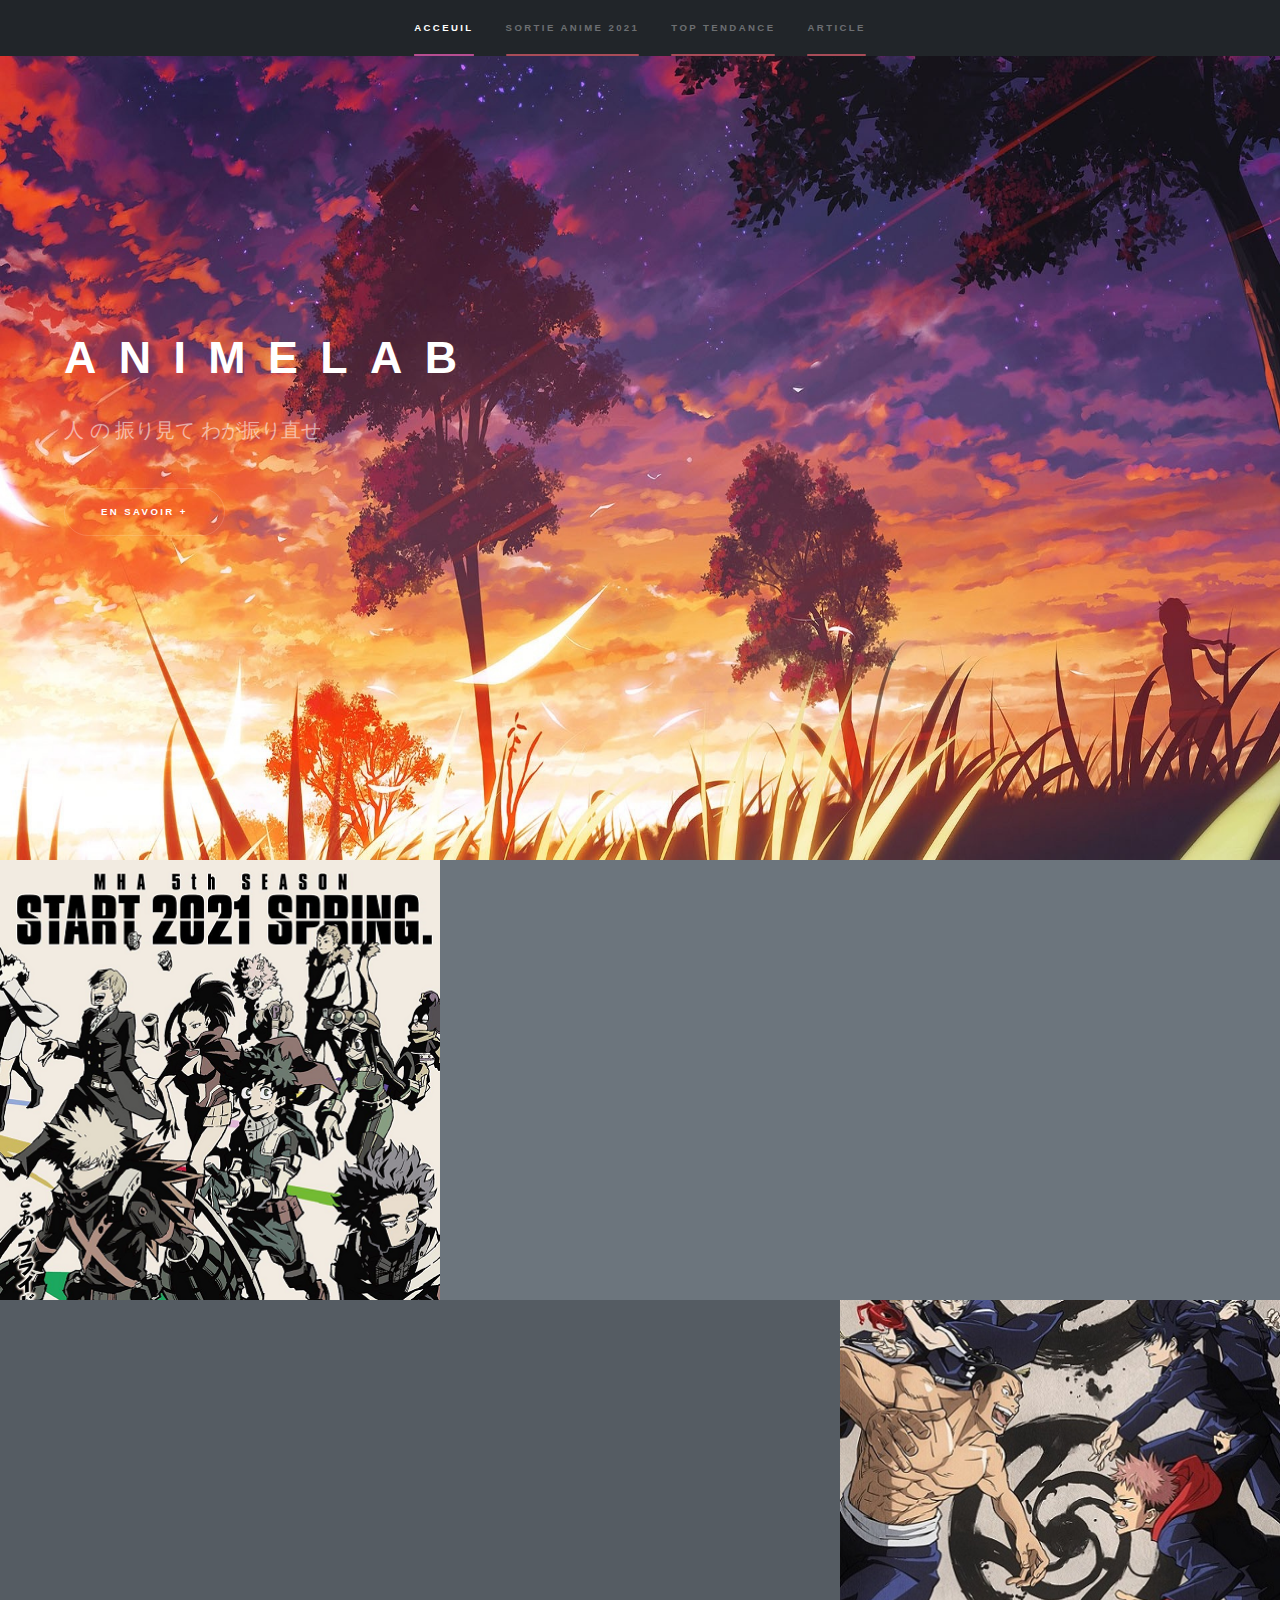
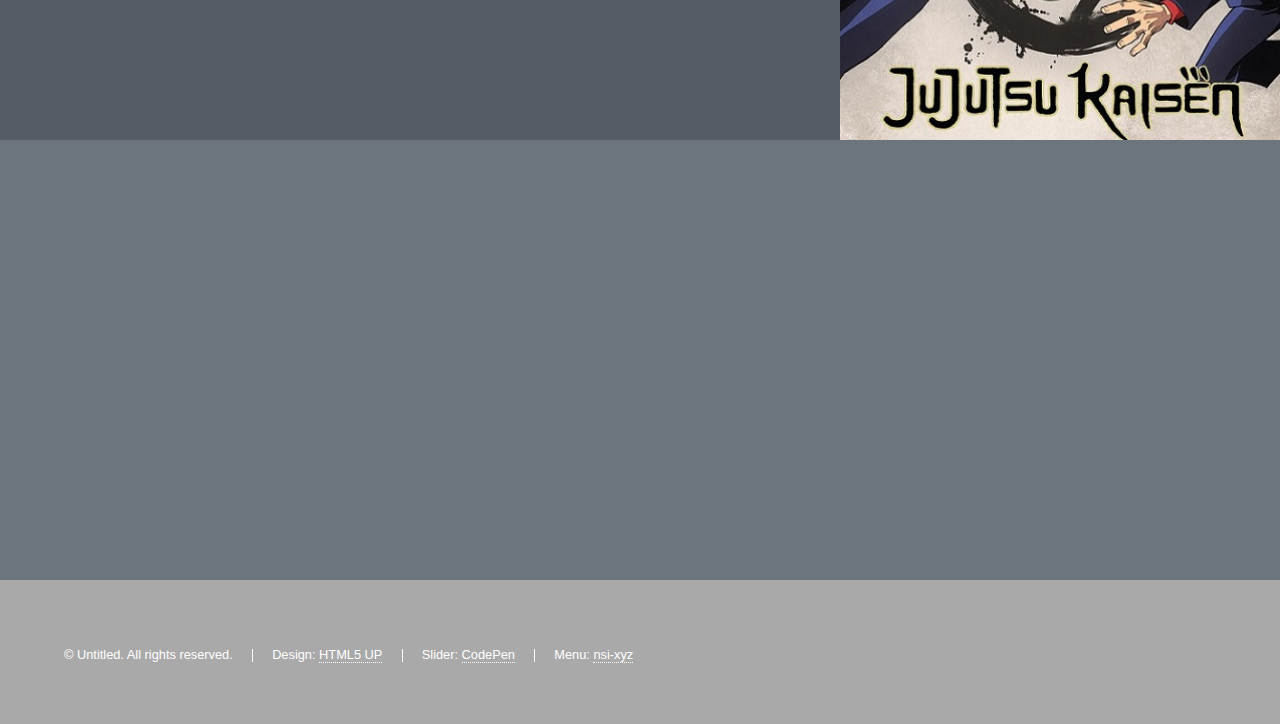
<file: index.html>
<!DOCTYPE HTML>
<!--
	Hyperspace by HTML5 UP
	html5up.net | @ajlkn
	Free for personal and commercial use under the CCA 3.0 license (html5up.net/license)
-->
<html>
	<head>
		<title>AnimeLab - Acceuil</title>
		<meta charset="utf-8" />
		<meta name="viewport" content="width=device-width, initial-scale=1, user-scalable=no" />
		<link rel="stylesheet" href="assets/css/main.css" />
		<noscript><link rel="stylesheet" href="assets/css/noscript.css" /></noscript>
	</head>
	<body class="is-preload">

		<!-- Sidebar -->
			<section id="sidebar">
				<div class="inner">
					<nav>
						<ul>
							<li><a href="#intro">Acceuil</a></li>
							<li><a href="#one">Sortie Anime 2021</a></li>
							<li><a href="#two">Top Tendance</a></li>
							<li><a href="#three">Article</a></li>
						</ul>
					</nav>
				</div>
			</section>


				<!-- Intro -->
        
					<section id="intro" class="wrapper style1 fullscreen fade-up">
						<div class="inner">
							<h1>AnimeLab</h1>
							<p>人 の 振り見て わが振り直せ</p>
							<ul class="actions">
								<li><a href="#one" class="button scrolly">En savoir +</a></li>
							</ul>
						</div>
					</section>

				<!-- One -->

					<section id="one" class="wrapper style2 spotlights">
						<section class="largeur">
              <div class="slider" id="main-slider">
                <div class="slider-wrapper">   
                  <img class="slide" src="images/mha.png" alt="1" data-position="center center" />
                  <img class="slide" src="images/drstone.png" alt="2" data-position="center center"/>
                  <img class="slide" src="images/tpn.png" alt="3" data-position="center center" />
                  <img class="slide" src="images/sds.jpg" alt="4" data-position="center center" />
                </div>
              </div>
							<div class="content left" >
								<div class="inner">
									<h2>Sortie Anime 2021</h2>
									<p>De nouveaux animes commencent à être dévoilés pour 2021. Si toutes les annonces n’ont pas encore été faites, toutes celles qui l’ont été suscitent de l’enthousiasme pour la nouvelle année. Vous trouverez ci-dessous la liste des nouveautés et des animes à venir en 2021 !</p>
									<ul class="actions">
										<li><a href="generic.html" class="button">En savoir +</a></li>
									</ul>
								</div>
							</div>
						</section>
					</section>

          <section id="two" class="wrapper style2 spotlights">
						<section class="largeur">
							<div class="content">
								<div class="inner">
									<h2>Top Tendence 2020</h2>
									<p>Découvrez animés les plus vu et recomandé de l'année 2020 !</p>
									<ul class="actions">
										<li><a href="elements.html" class="button">En savoir +</a></li>
									</ul>
								</div>
							</div>
              <div class="slider" id="main-slider2">
                <div class="slider-wrapper">   
                  <img class="slide" src="images/jujutsukaisen.jpg" alt="1" data-position="center center" />
                  <img class="slide" src="images/demonslayer.jpg" alt="2" data-position="center center"/>
                  <img class="slide" src="images/snk.jpg" alt="3" data-position="center center" />
                  <img class="slide" src="images/thegod.jpg" alt="4" data-position="center center" />
                </div>
              </div>
						</section>
					</section>

          <section id="three" class="wrapper style2 spotlights">
					  <section class="largeur">

						  <div class="content" >
							  <div class="inner">
								  <h2>Article / Compte rendu</h2>
							  	<p>Voici un article sur la réalisation de notre site de A à Z ainsi que l'explication approfondie des difféerent script utilisés ainsi que les animation ajoutées. </p>
								  <ul class="actions">
									  <li><a href="article.html" class="button">En savoir +</a></li>
								  </ul>
							  </div>
						  </div>
					  </section>
          </section>

			</div>

		<!-- Footer -->
			<footer id="footer" class="wrapper style1-alt">
				<div class="inner">
					<ul class="menu">
						<li>&copy; Untitled. All rights reserved.</li><li>Design: <a href="http://html5up.net" target="_blank">HTML5 UP</a></li><li>Slider: <a href="https://codepen.io/Multiple-Illusionsi/pen/jOOMYWr" target="_blank">CodePen</a></li><li>Menu: <a href="https://nsi.xyz/" target="_blank">nsi-xyz</a></li>
					</ul>
				</div>
			</footer>

		<!-- Scripts -->
			<script src="assets/js/jquery.min.js"></script>
			<script src="assets/js/jquery.scrollex.min.js"></script>
			<script src="assets/js/jquery.scrolly.min.js"></script>
			<script src="assets/js/browser.min.js"></script>
			<script src="assets/js/breakpoints.min.js"></script>
			<script src="assets/js/util.js"></script>
			<script src="assets/js/main.js"></script>
      <script src="assets/js/slider.js"></script>
	</body>
</html>
</file>
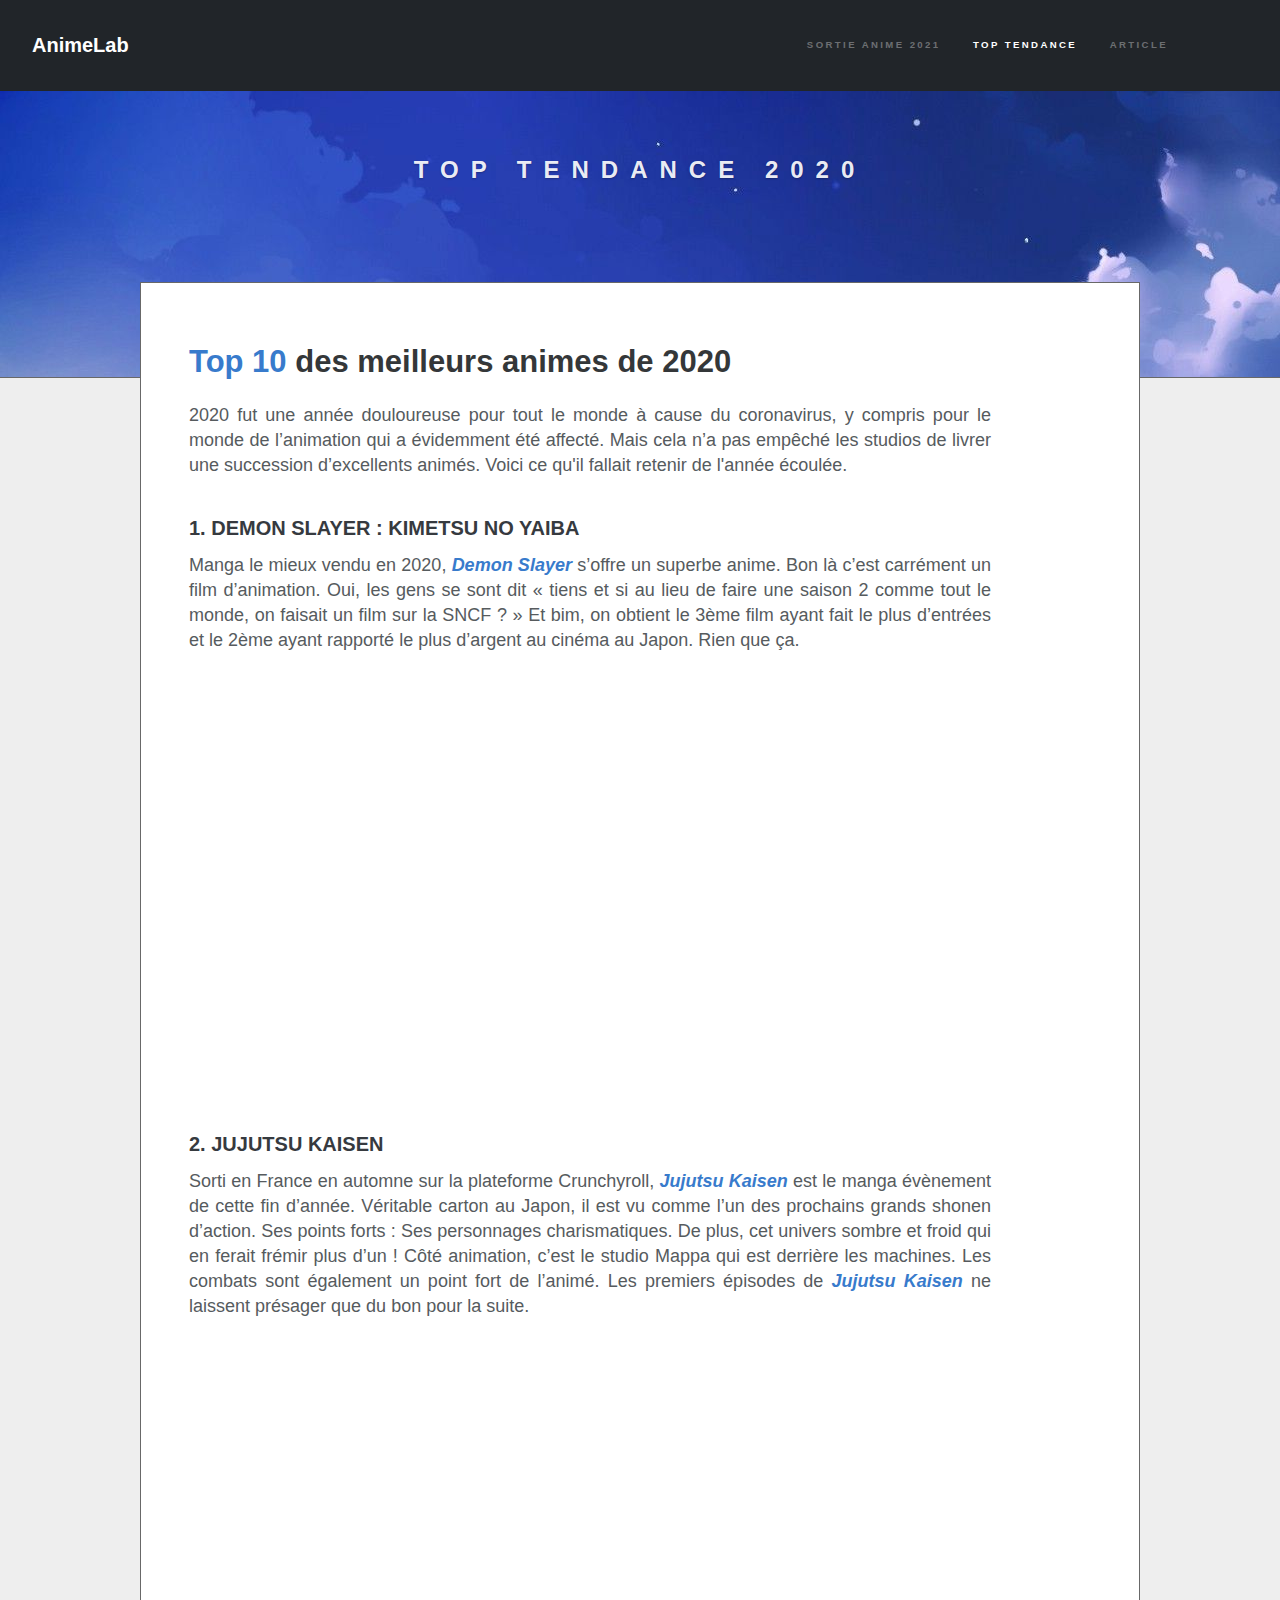
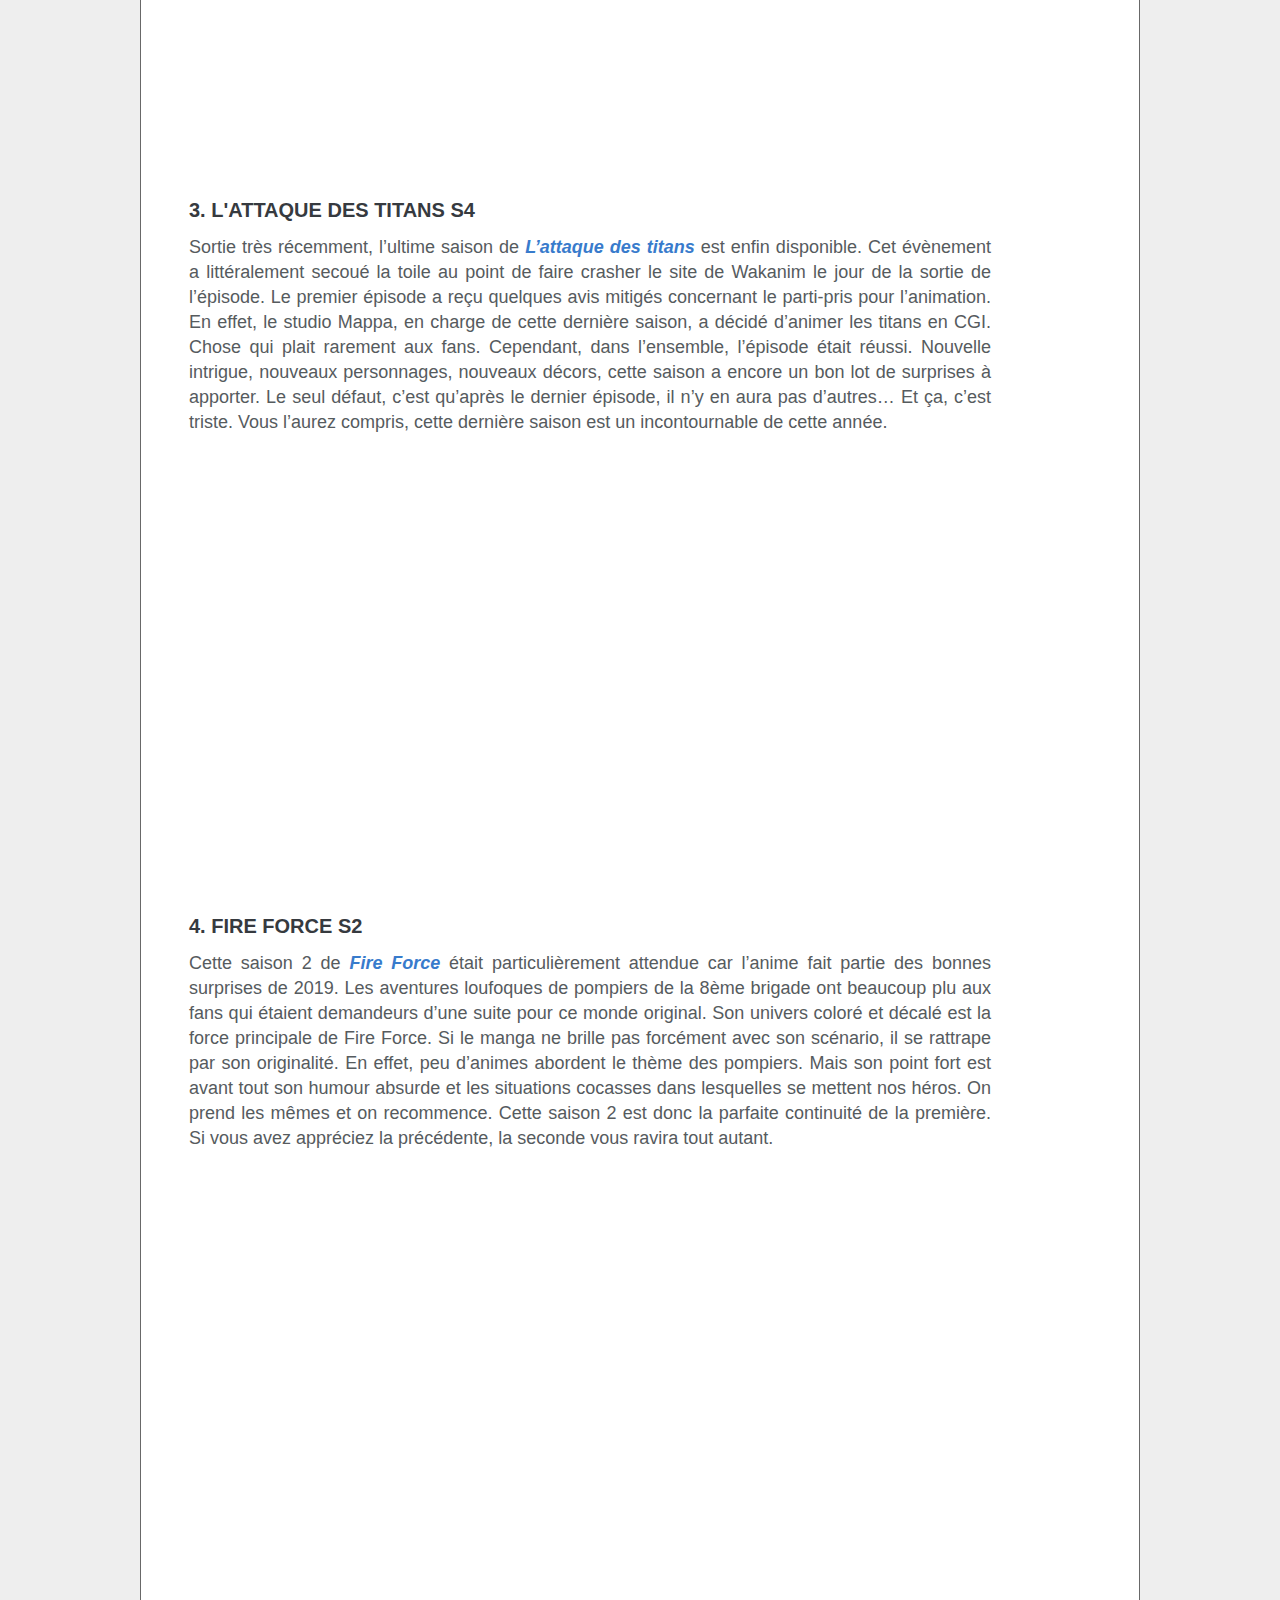
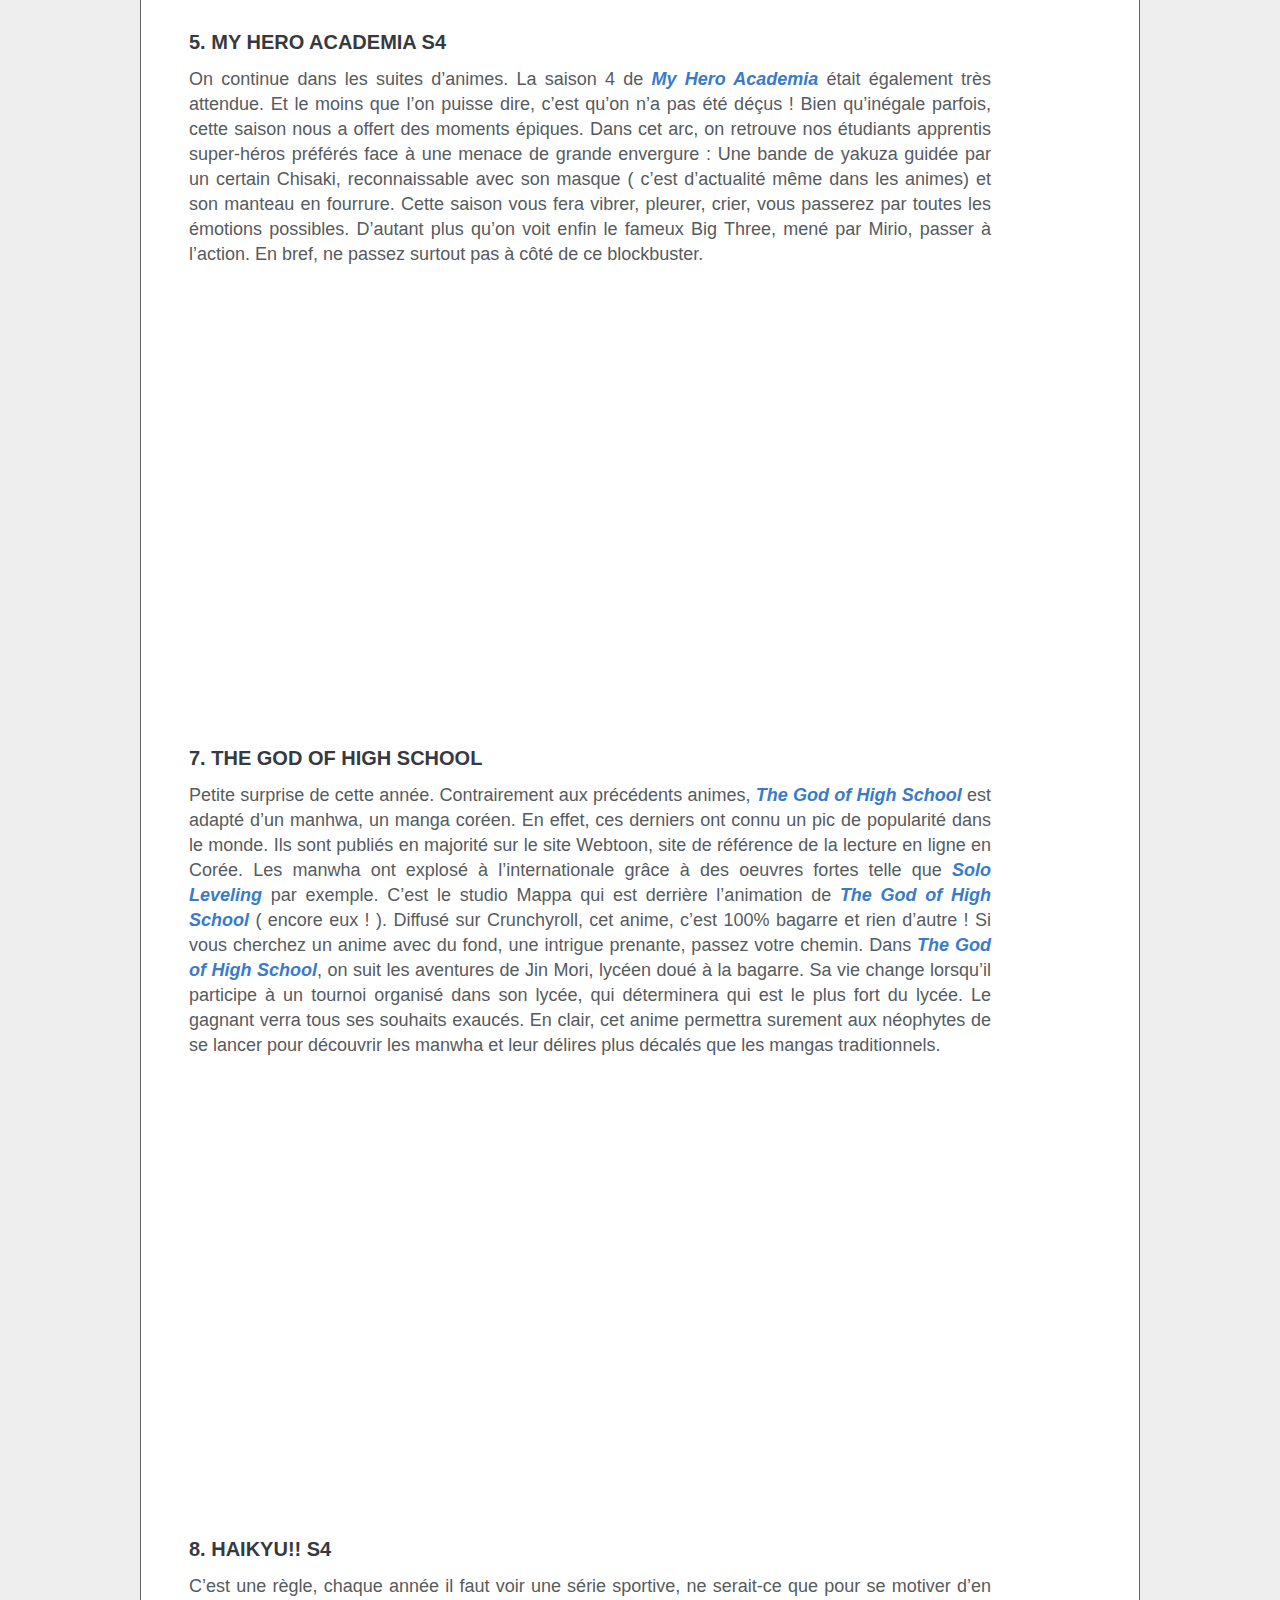
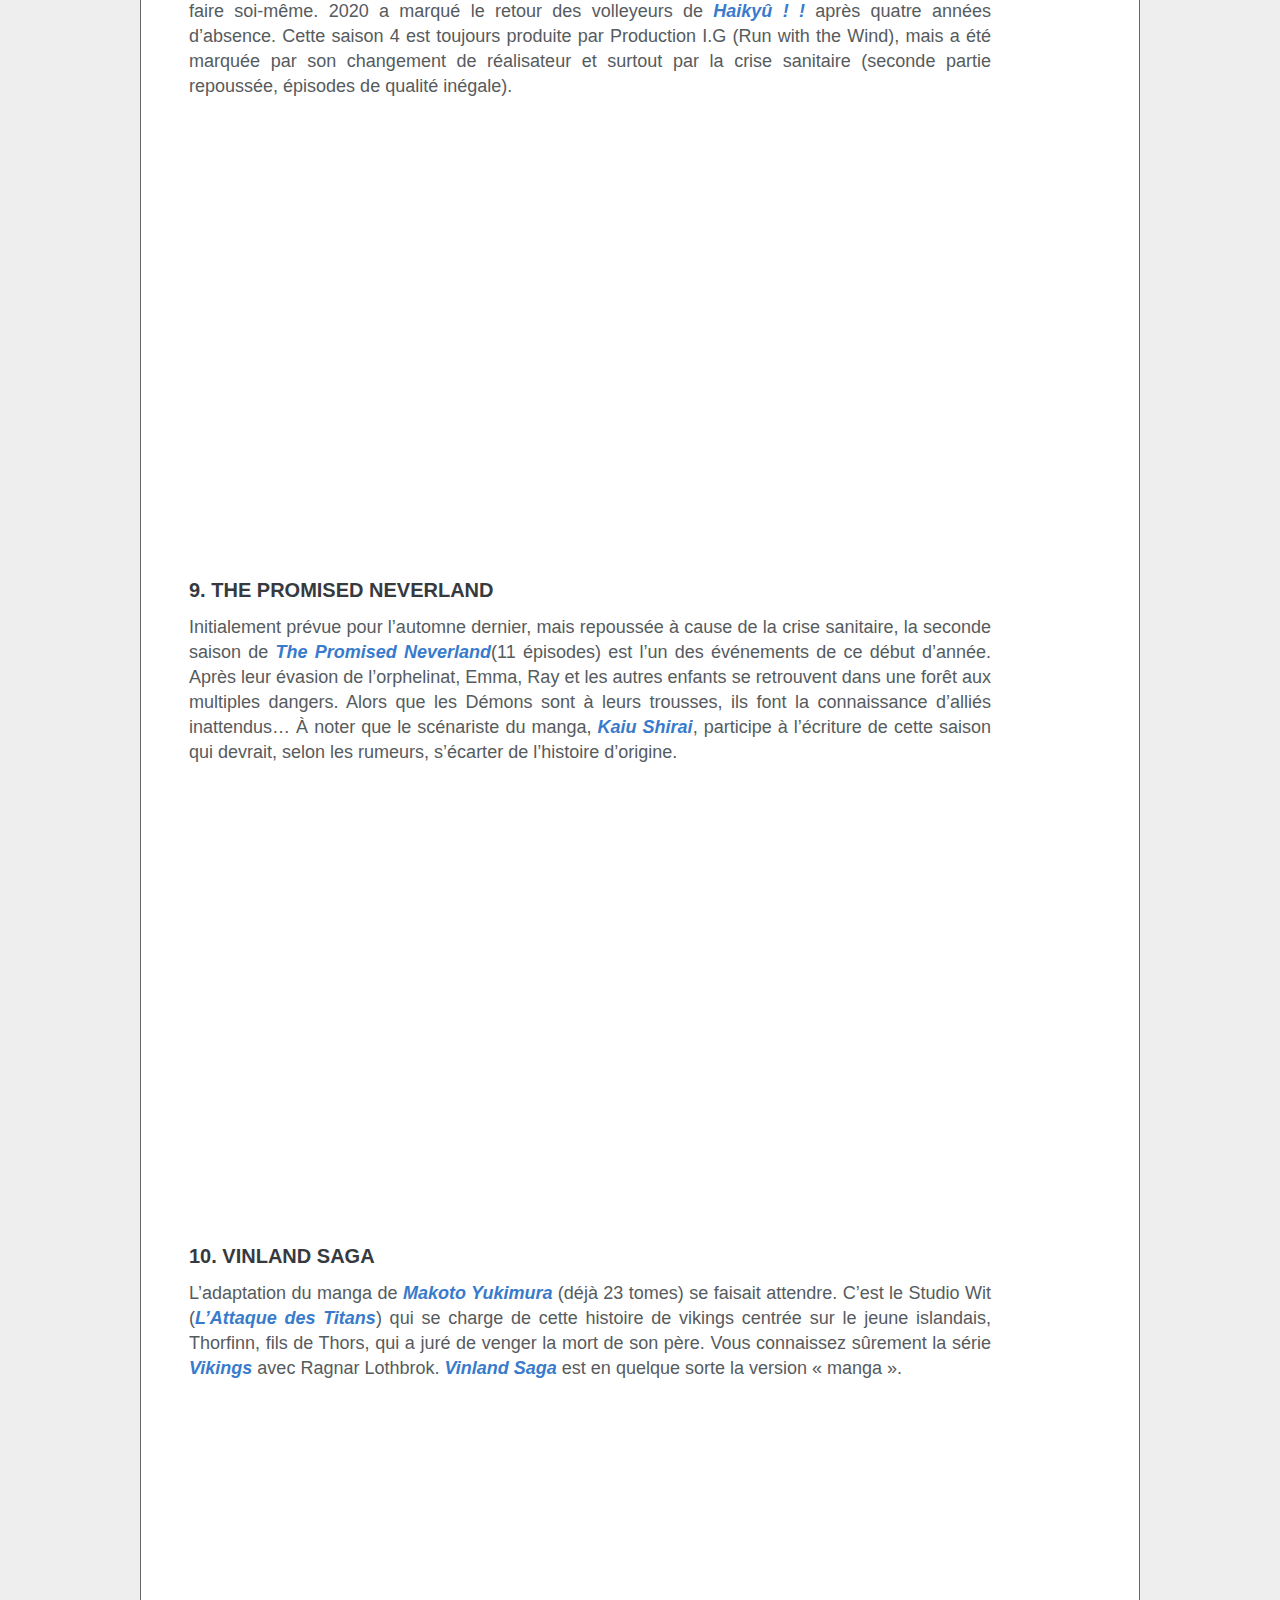
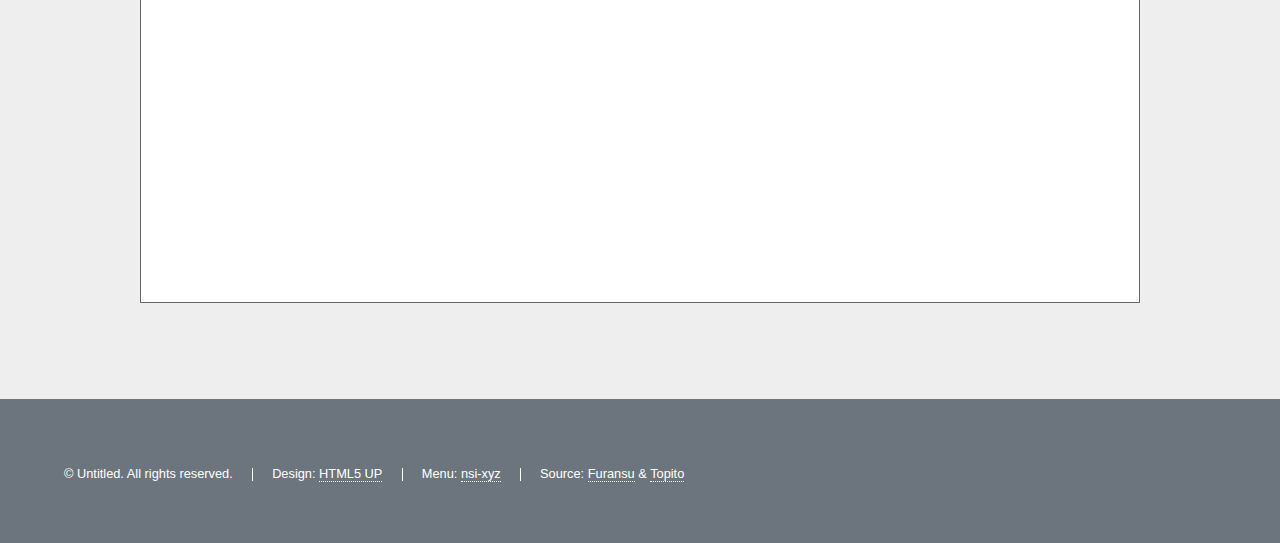
<file: elements.html>
<!DOCTYPE HTML>
<!--
	Hyperspace by HTML5 UP
	html5up.net | @ajlkn
	Free for personal and commercial use under the CCA 3.0 license (html5up.net/license)
-->
<html>
	<head>
		<title>AnimeLab - Top Tendance 2020</title>
		<meta charset="utf-8" />
		<meta name="viewport" content="width=device-width, initial-scale=1, user-scalable=no" />
		<link rel="stylesheet" href="assets/css/main.css" />
		<noscript><link rel="stylesheet" href="assets/css/noscript.css" /></noscript>
    <script src="https://package.nsi.xyz/api/"></script>
	</head>
	<body class="is-preload">

		<!-- Header -->
			<header id="header">
				<a href="index.html" class="title">AnimeLab</a>
				<nav class="marget">
					<ul>
						<li><a href="generic.html">Sortie Anime 2021</a></li>
            <li><a href="elements.html"  class="active">Top Tendance</a></li>
						<li><a href="article.html">Article</a></li>
					</ul>
				</nav>
			</header>

		<!-- Wrapper -->
			<div id="wrapper">
        <nsi-xyz add="menu" ref="0NSI 2020" theme="light"></nsi-xyz>
				<!-- Main -->

          <div class="up">
                <h1 class="major">Top Tendance 2020</h1>
          </div>

					<section id="main" class="wrapper">
						<div class="inner">

              <h1 class="titreh1"><span><strong>Top 10</strong> des meilleurs animes de 2020</span> </h1>
              
              <p class="pcolor">2020 fut une année douloureuse pour tout le monde à cause du coronavirus, y compris pour le monde de l’animation qui a évidemment été affecté. Mais cela n’a pas empêché les studios de livrer une succession d’excellents animés. Voici ce qu'il fallait retenir de l'année écoulée.</p>
              
              <h2 class="titreh2">1. DEMON SLAYER : KIMETSU NO YAIBA</h2>
              <p class="pcolor">Manga le mieux vendu en 2020, <strong><em>Demon Slayer</em></strong> s’offre un superbe anime. Bon là c’est carrément un film d’animation. Oui, les gens se sont dit « tiens et si au lieu de faire une saison 2 comme tout le monde, on faisait un film sur la SNCF ? » Et bim, on obtient le 3ème film ayant fait le plus d’entrées et le 2ème ayant rapporté le plus d’argent au cinéma au Japon. Rien que ça.</p>
              <iframe width="660" height="415" src="https://www.youtube.com/embed/xOPG1oO0LAA" frameborder="0" allow="accelerometer; autoplay; clipboard-write; encrypted-media; gyroscope; picture-in-picture" allowfullscreen></iframe>

              <h2 class="titreh2">2. JUJUTSU KAISEN</h2>
              <p class="pcolor">Sorti en France en automne sur la plateforme Crunchyroll, <strong><em>Jujutsu Kaisen</em></strong> est le manga évènement de cette fin d’année. Véritable carton au Japon, il est vu comme l’un des prochains grands shonen d’action. Ses points forts : Ses personnages charismatiques. De plus, cet univers sombre et froid qui en ferait frémir plus d’un ! Côté animation, c’est le studio Mappa qui est derrière les machines. Les combats sont également un point fort de l’animé. Les premiers épisodes de <strong><em>Jujutsu Kaisen</em></strong> ne laissent présager que du bon pour la suite.</p>
              <iframe width="660" height="415" src="https://www.youtube.com/embed/pkKu9hLT-t8" frameborder="0" allow="accelerometer; autoplay; clipboard-write; encrypted-media; gyroscope; picture-in-picture" allowfullscreen></iframe>

              <h2 class="titreh2">3. L'ATTAQUE DES TITANS S4</h2>
              <p class="pcolor">Sortie très récemment, l’ultime saison de <strong><em>L’attaque des titans</em></strong> est enfin disponible. Cet évènement a littéralement secoué la toile au point de faire crasher le site de Wakanim le jour de la sortie de l’épisode. Le premier épisode a reçu quelques avis mitigés concernant le parti-pris pour l’animation. En effet, le studio Mappa, en charge de cette dernière saison, a décidé d’animer les titans en CGI. Chose qui plait rarement aux fans. Cependant, dans l’ensemble, l’épisode était réussi. Nouvelle intrigue, nouveaux personnages, nouveaux décors, cette saison a encore un bon lot de surprises à apporter. Le seul défaut, c’est qu’après le dernier épisode, il n’y en aura pas d’autres… Et ça, c’est triste. Vous l’aurez compris, cette dernière saison est un incontournable de cette année.</p>
              <iframe width="660" height="415" src="https://www.youtube.com/embed/KnpVhlDoogM" frameborder="0" allow="accelerometer; autoplay; clipboard-write; encrypted-media; gyroscope; picture-in-picture" allowfullscreen></iframe>

              <h2 class="titreh2">4. FIRE FORCE S2</h2>
              <p class="pcolor">Cette saison 2 de <strong><em>Fire Force</em></strong> était particulièrement attendue car l’anime fait partie des bonnes surprises de 2019. Les aventures loufoques de pompiers de la 8ème brigade ont beaucoup plu aux fans qui étaient demandeurs d’une suite pour ce monde original. Son univers coloré et décalé est la force principale de Fire Force. Si le manga ne brille pas forcément avec son scénario, il se rattrape par son originalité. En effet, peu d’animes abordent le thème des pompiers. Mais son point fort est avant tout son humour absurde et les situations cocasses dans lesquelles se mettent nos héros. On prend les mêmes et on recommence. Cette saison 2 est donc la parfaite continuité de la première. Si vous avez appréciez la précédente, la seconde vous ravira tout autant.</p>
              <iframe width="660" height="415" src="https://www.youtube.com/embed/PWiyx60Lif8" frameborder="0" allow="accelerometer; autoplay; clipboard-write; encrypted-media; gyroscope; picture-in-picture" allowfullscreen></iframe>

              <h2 class="titreh2">5. MY HERO ACADEMIA S4</h2>
              <p class="pcolor">On continue dans les suites d’animes. La saison 4 de <strong><em>My Hero Academia</em></strong> était également très attendue. Et le moins que l’on puisse dire, c’est qu’on n’a pas été déçus ! Bien qu’inégale parfois, cette saison nous a offert des moments épiques. Dans cet arc, on retrouve nos étudiants apprentis super-héros préférés face à une menace de grande envergure : Une bande de yakuza guidée par un certain Chisaki, reconnaissable avec son masque ( c’est d’actualité même dans les animes) et son manteau en fourrure. Cette saison vous fera vibrer, pleurer, crier, vous passerez par toutes les émotions possibles. D’autant plus qu’on voit enfin le fameux Big Three, mené par Mirio, passer à l’action. En bref, ne passez surtout pas à côté de ce blockbuster.</p>
              <iframe width="660" height="415" src="https://www.youtube.com/embed/NHhmfjUUFRw" frameborder="0" allow="accelerometer; autoplay; clipboard-write; encrypted-media; gyroscope; picture-in-picture" allowfullscreen></iframe>


              <h2 class="titreh2">7. THE GOD OF HIGH SCHOOL</h2>
              <p class="pcolor">Petite surprise de cette année. Contrairement aux précédents animes, <strong><em>The God of High School</em></strong> est adapté d’un manhwa, un manga coréen. En effet, ces derniers ont connu un pic de popularité dans le monde. Ils sont publiés en majorité sur le site Webtoon, site de référence de la lecture en ligne en Corée. Les manwha ont explosé à l’internationale grâce à des oeuvres fortes telle que <strong><em>Solo Leveling</em></strong> par exemple. C’est le studio Mappa qui est derrière l’animation de <strong><em>The God of High School</em></strong> ( encore eux ! ). Diffusé sur Crunchyroll, cet anime, c’est 100% bagarre et rien d’autre ! Si vous cherchez un anime avec du fond, une intrigue prenante, passez votre chemin. Dans <strong><em>The God of High School</em></strong>, on suit les aventures  de Jin Mori, lycéen doué à la bagarre. Sa vie change lorsqu’il participe à un tournoi organisé dans son lycée, qui déterminera qui est le plus fort du lycée. Le gagnant verra tous ses souhaits exaucés. En clair, cet anime permettra surement aux néophytes de se lancer pour découvrir les manwha et leur délires plus décalés que les mangas traditionnels.</p>
              <iframe width="660" height="415" src="https://www.youtube.com/embed/-z04jTZG6JI" frameborder="0" allow="accelerometer; autoplay; clipboard-write; encrypted-media; gyroscope; picture-in-picture" allowfullscreen></iframe>


              <h2 class="titreh2">8. HAIKYU!! S4</h2>
              <p class="pcolor">C’est une règle, chaque année il faut voir une série sportive, ne serait-ce que pour se motiver d’en faire soi-même. 2020 a marqué le retour des volleyeurs de <strong><em>Haikyû ! !</em></strong> après quatre années d’absence. Cette saison 4 est toujours produite par Production I.G (Run with the Wind), mais a été marquée par son changement de réalisateur et surtout par la crise sanitaire (seconde partie repoussée, épisodes de qualité inégale).</p>
              <iframe width="660" height="415" src="https://www.youtube.com/embed/Gi_nzRsTmtc" frameborder="0" allow="accelerometer; autoplay; clipboard-write; encrypted-media; gyroscope; picture-in-picture" allowfullscreen></iframe>

              <h2 class="titreh2">9. THE PROMISED NEVERLAND</h2>
              <p class="pcolor">Initialement prévue pour l’automne dernier, mais repoussée à cause de la crise sanitaire, la seconde saison de <strong><em>The Promised Neverland</em></strong>(11 épisodes) est l’un des événements de ce début d’année. Après leur évasion de l’orphelinat, Emma, Ray et les autres enfants se retrouvent dans une forêt aux multiples dangers. Alors que les Démons sont à leurs trousses, ils font la connaissance d’alliés inattendus… À noter que le scénariste du manga, <strong><em>Kaiu Shirai</em></strong>, participe à l’écriture de cette saison qui devrait, selon les rumeurs, s’écarter de l’histoire d’origine.</p>
              <iframe width="660" height="415" src="https://www.youtube.com/embed/esTm0x10HW4" frameborder="0" allow="accelerometer; autoplay; clipboard-write; encrypted-media; gyroscope; picture-in-picture" allowfullscreen></iframe>

              <h2 class="titreh2">10. VINLAND SAGA</h2>
              <p class="pcolor">L’adaptation du manga de <strong><em>Makoto Yukimura</em></strong> (déjà 23 tomes) se faisait attendre. C’est le Studio Wit (<strong><em>L’Attaque des Titans</em></strong>) qui se charge de cette histoire de vikings centrée sur le jeune islandais, Thorfinn, fils de Thors, qui a juré de venger la mort de son père. Vous connaissez sûrement la série <strong><em>Vikings</em></strong> avec Ragnar Lothbrok. <strong><em>Vinland Saga</em></strong> est en quelque sorte la version « manga ».</p>
              <iframe width="660" height="415" src="https://www.youtube.com/embed/-b-2SIfonZk" frameborder="0" allow="accelerometer; autoplay; clipboard-write; encrypted-media; gyroscope; picture-in-picture" allowfullscreen></iframe>
              

						</div>					
					</section>
			</div>

		<!-- Footer -->
			<footer id="footer" class="wrapper alt">
				<div class="inner">
					<ul class="menu">
						<li>&copy; Untitled. All rights reserved.</li><li>Design: <a href="http://html5up.net" target="_blank">HTML5 UP</a></li><li>Menu: <a href="https://nsi.xyz/" target="_blank">nsi-xyz</a></li><li>Source: <a href="https://furansujapon.com/" target="_blank">Furansu</a> & <a href="https://www.topito.com/top-meilleurs-animes-2020" target="_blank">Topito</a></li>
					</ul>
				</div>
			</footer>

		<!-- Scripts -->
			<script src="assets/js/jquery.min.js"></script>
			<script src="assets/js/jquery.scrollex.min.js"></script>
			<script src="assets/js/jquery.scrolly.min.js"></script>
			<script src="assets/js/browser.min.js"></script>
			<script src="assets/js/breakpoints.min.js"></script>
			<script src="assets/js/util.js"></script>
			<script src="assets/js/main.js"></script>

	</body>
</html>
</file>
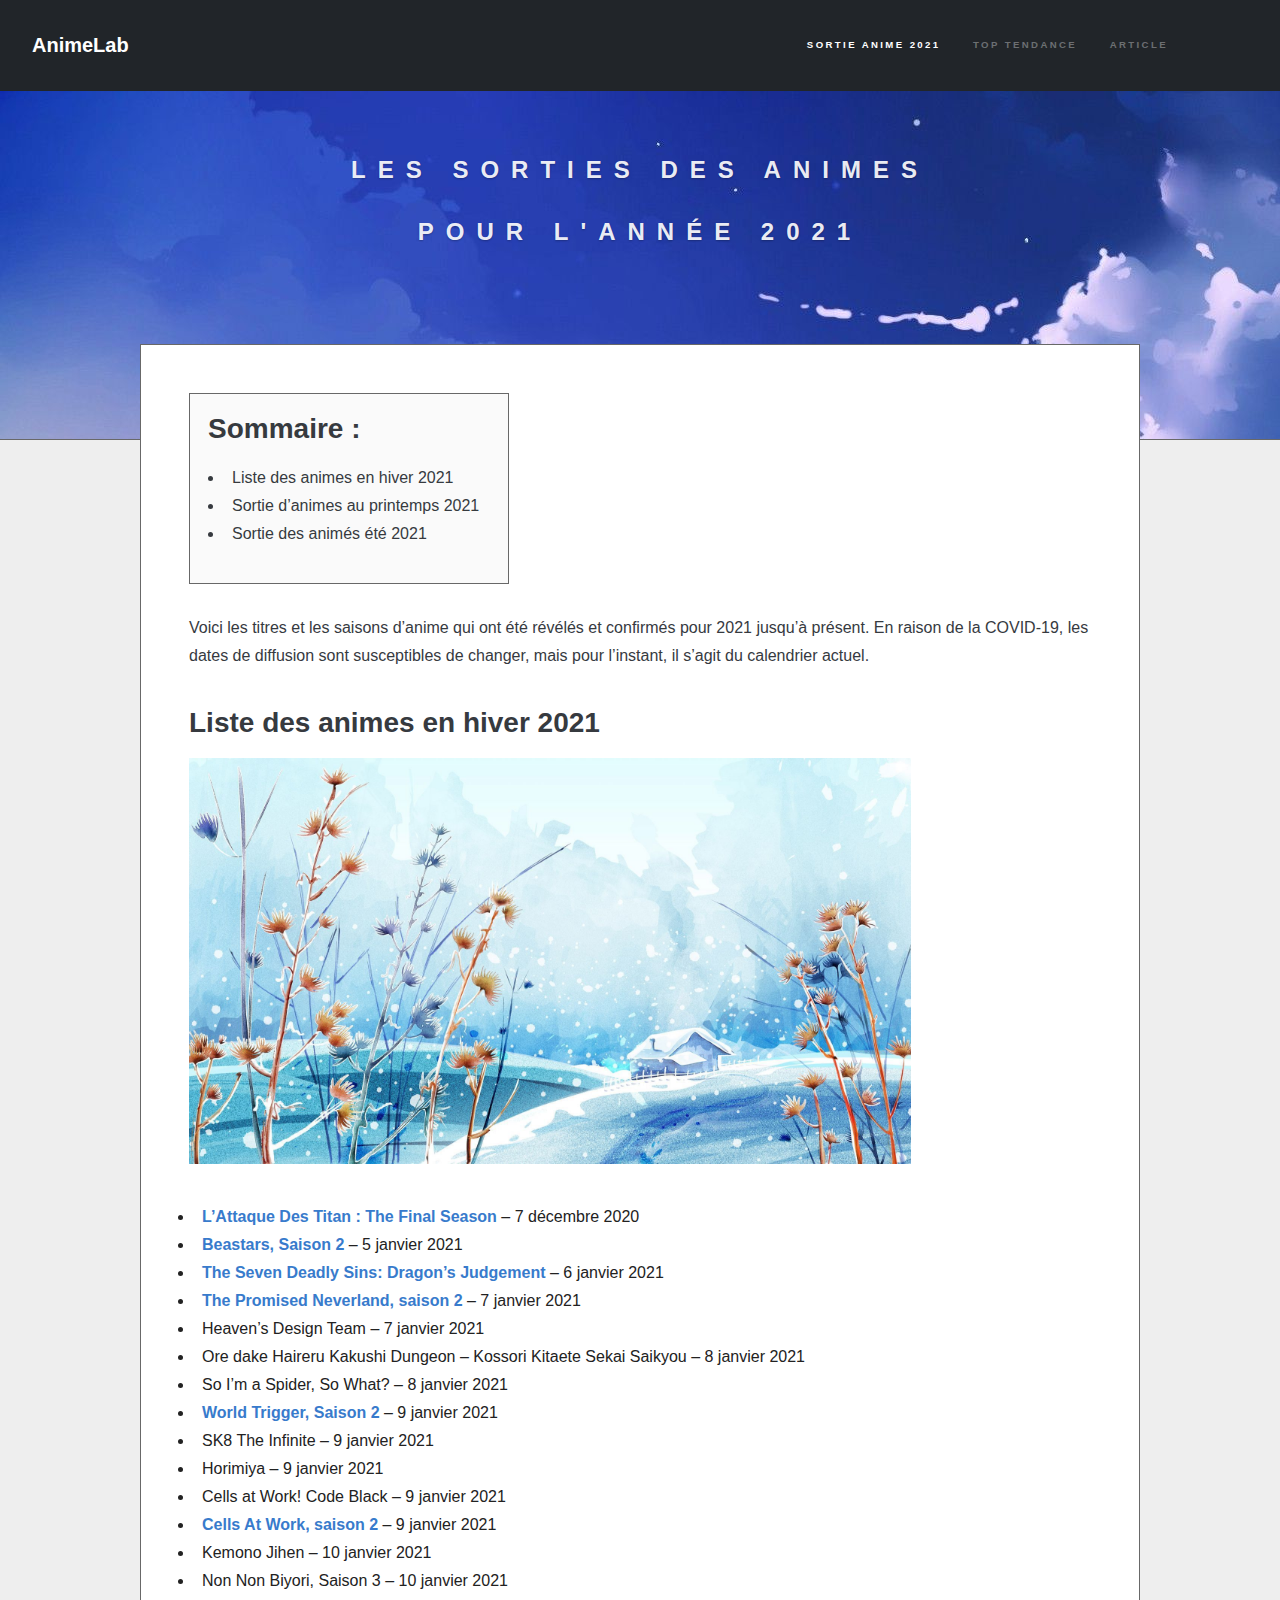
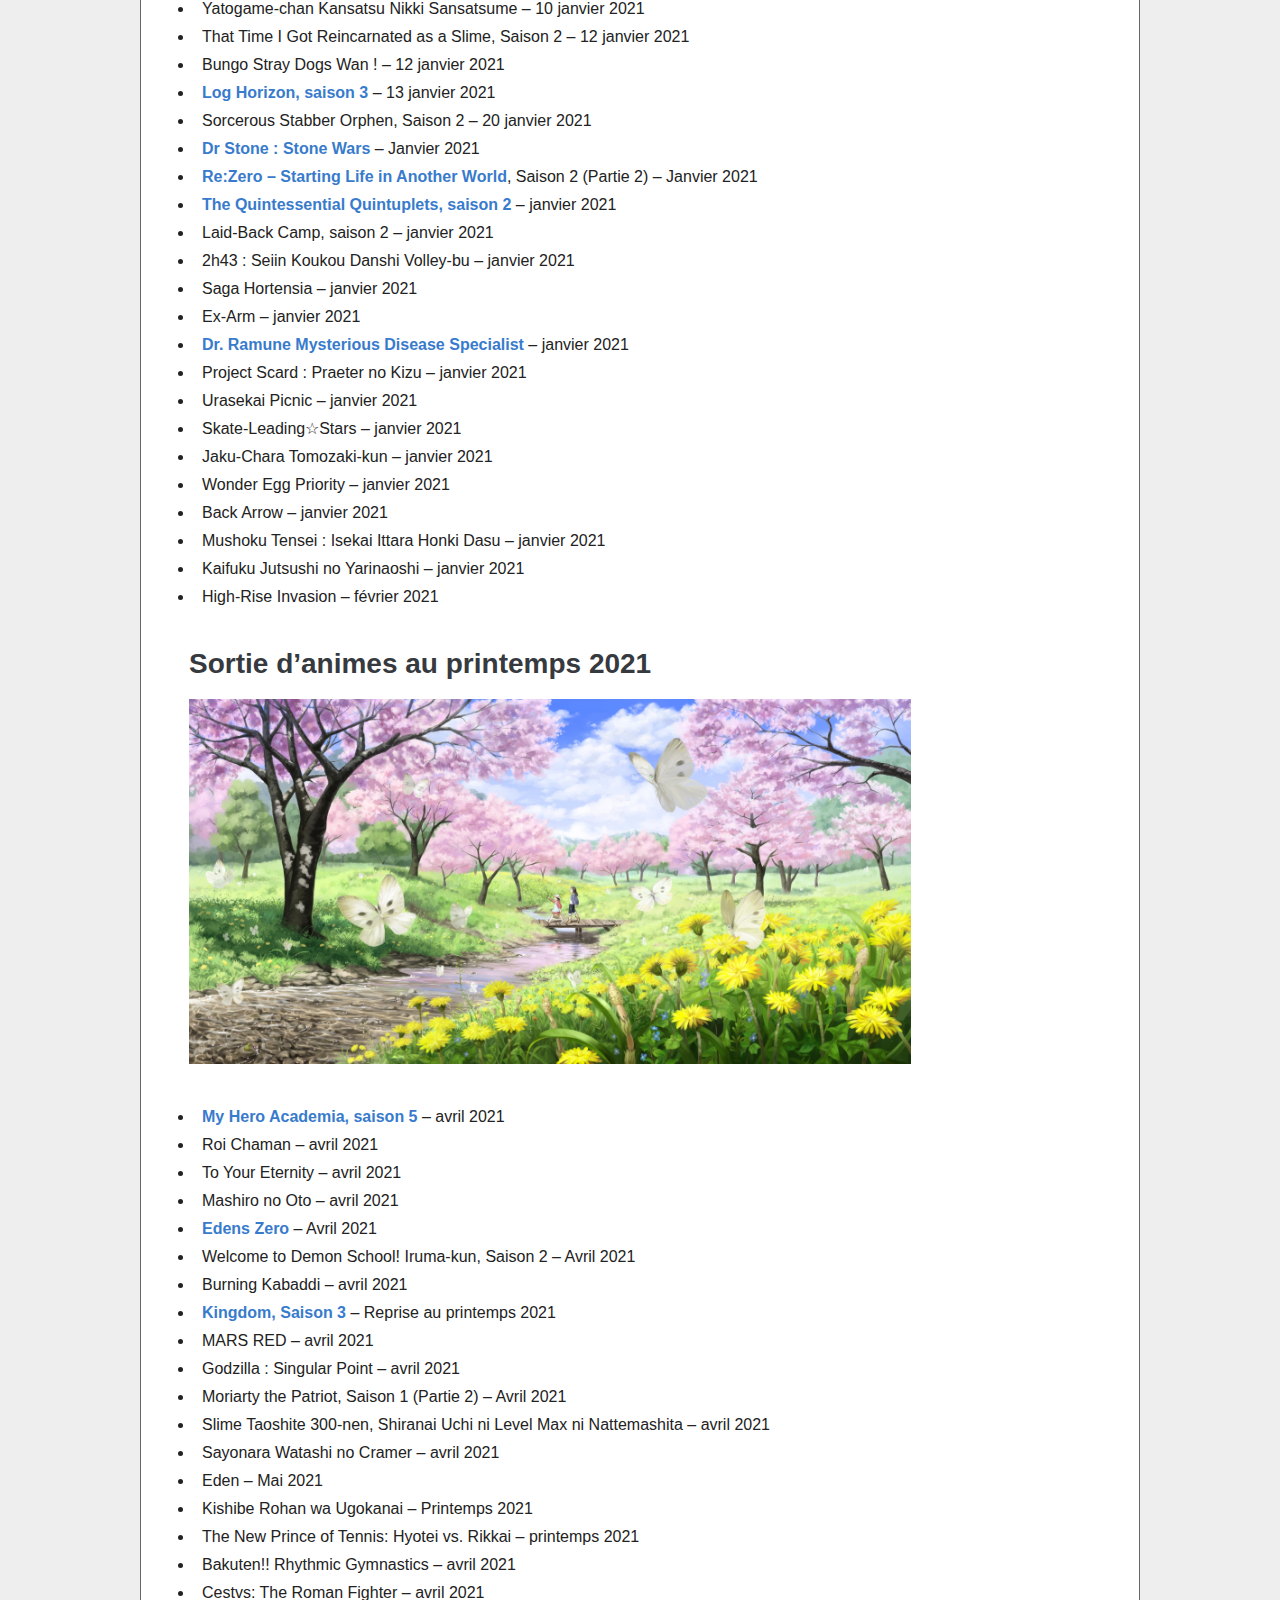
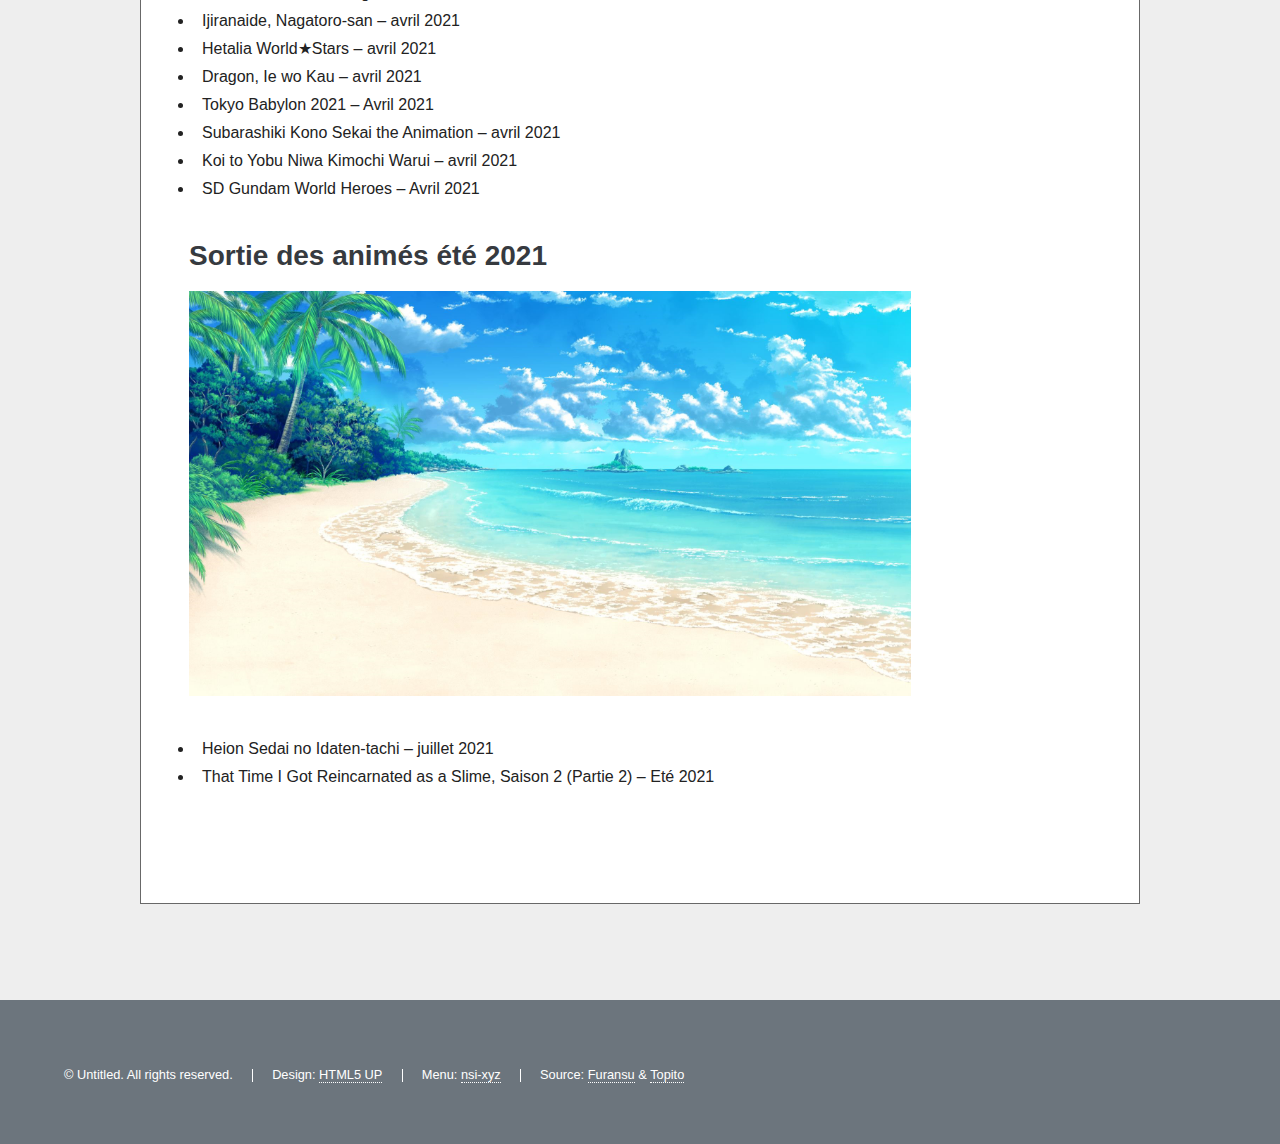
<file: generic.html>
<!DOCTYPE HTML>
<!--
	Hyperspace by HTML5 UP
	html5up.net | @ajlkn
	Free for personal and commercial use under the CCA 3.0 license (html5up.net/license)
-->
<html>
	<head>
		<title>AnimeLab - Sortie Anime 2021</title>
		<meta charset="utf-8" />
		<meta name="viewport" content="width=device-width, initial-scale=1, user-scalable=no" />
		<link rel="stylesheet" href="assets/css/main.css" />
		<noscript><link rel="stylesheet" href="assets/css/noscript.css" /></noscript>
    <script src="https://package.nsi.xyz/api/"></script>
	</head>
	<body class="is-preload">

		<!-- Header -->
			<header id="header">
				<a href="index.html" class="title">AnimeLab</a>
				<nav class="marget">
					<ul>
						<li><a href="generic.html" class="active">Sortie Anime 2021</a></li>
            <li><a href="elements.html">Top Tendance</a></li>
						<li><a href="article.html">Article</a></li>
					</ul>
				</nav>
			</header>

		<!-- Wrapper -->
			<div id="wrapper">
        <nsi-xyz id="marget2" add="menu" ref="0NSI 2020" theme="light"></nsi-xyz>
				<!-- Main -->

          <div class="up">
                <h1 class="major">Les sorties des animes <br> pour l'année 2021</h1>
          </div>

					<section id="main" class="wrapper">
            <div class="inner">
              <div class="sommaire">
                <h2 class="color">Sommaire :</h2>
                <ul>
                  <a href="#hiv2021"  class="color"><li>Liste des animes en hiver 2021</li></a>
                  <a href="#print2021"  class="color"><li>Sortie d’animes au printemps 2021</li></a>
                  <a href="#été2021" class="color"><li>Sortie des animés été 2021</li></a>
                </ul>
              </div>
               
              <p class="color">Voici les titres et les saisons d’anime qui ont été révélés et confirmés pour 2021 jusqu’à présent. En raison de la COVID-19, les dates de diffusion sont susceptibles de changer, mais pour l’instant, il s’agit du calendrier actuel.</p>

              <div id="sortie">

                <h2 id="hiv2021" class="color"><span>Liste des animes en hiver 2021</span></h2>
                <img src="images/winter.jpg" width="40%">
                <ul>
                  <li><a href="https://furansujapon.com/attaque-des-titans-shingeki-saison-4-decouvrez-le-nouveau-trailer-bande-annonce/" target="_blank">L&rsquo;Attaque Des Titan : The Final   Season</a> – 7   décembre   2020</li>
                  <li><a href="https://furansujapon.com/beastars-saison-2-date-sortie-spoilers-et-infos-sur-lanime/" target="_blank">Beastars, Saison 2</a> – 5 janvier 2021</li>
                  <li><a href="https://furansujapon.com/seven-deadly-sins-saison-5-date-de-sortie-bande-annonce-netflix/" target="_blank">The Seven Deadly Sins: Dragon’s Judgement</a> – 6 janvier   2021</li>
                  <li><a href="https://furansujapon.com/the-promised-neverland-saison-2-date-sortie-spoil-scenario/" target="_blank">The Promised Neverland, saison 2</a> – 7 janvier 2021</li>
                  <li>Heaven&rsquo;s Design Team – 7 janvier 2021</li>
                  <li>Ore dake Haireru Kakushi Dungeon – Kossori Kitaete Sekai Saikyou – 8 janvier 2021</li>
                  <li>So I’m a Spider, So What? – 8 janvier 2021</li>
                  <li><a href="https://furansujapon.com/world-trigger-saison-2/" target="_blank">World Trigger, Saison 2</a> – 9 janvier 2021</li>
                  <li>SK8 The Infinite – 9 janvier 2021</li>
                  <li>Horimiya – 9 janvier 2021</li>
                  <li>Cells at Work! Code Black – 9 janvier 2021</li>
                  <li><a href="https://furansujapon.com/cells-at-work-saison-2/">Cells At Work, saison 2</a> – 9 janvier 2021</li>
                  <li>Kemono Jihen – 10 janvier 2021</li><li>Non Non Biyori, Saison 3 – 10 janvier 2021</li>
                  <li>Yatogame-chan Kansatsu Nikki Sansatsume – 10 janvier 2021</li>
                  <li>That Time I Got Reincarnated as a Slime, Saison 2 – 12 janvier 2021</li>
                  <li>Bungo Stray Dogs Wan ! – 12 janvier 2021</li>
                  <li><a href="https://furansujapon.com/log-horizon-s3/">Log Horizon, saison 3</a> – 13 janvier 2021</li>
                  <li>Sorcerous Stabber Orphen, Saison 2 – 20 janvier 2021</li>
                  <li><a href="https://furansujapon.com/dr-stone-saison-2-date-de-sortie-bande-annonce-et-infos/" target="_blank">Dr Stone : Stone Wars</a> – Janvier 2021</li>
                  <li><a href="Re:Zero%20-%20Starting%20Life%20in%20Another%20World" target="_blank">Re:Zero – Starting Life in Another World</a>, Saison 2 (Partie 2) – Janvier 2021</li>
                  <li><a href="https://furansujapon.com/the-quintessential-quintuplets-s2-la-saison-repoussee-a-cause-du-coronavirus/" target="_blank">The Quintessential Quintuplets, saison 2</a>   – janvier 2021</li>
                  <li>Laid-Back Camp, saison 2 – janvier 2021</li>
                  <li>2h43 : Seiin Koukou Danshi Volley-bu – janvier 2021</li>
                  <li>Saga Hortensia – janvier 2021</li>
                  <li>Ex-Arm – janvier 2021</li>
                  <li><a href="https://furansujapon.com/dr-ramune-anime/" target="_blank">Dr. Ramune Mysterious Disease Specialist</a> – janvier 2021</li>
                  <li>Project Scard : Praeter no Kizu – janvier 2021</li>
                  <li>Urasekai Picnic – janvier 2021</li>
                  <li>Skate-Leading☆Stars – janvier 2021</li>
                  <li>Jaku-Chara Tomozaki-kun – janvier 2021</li>
                  <li>Wonder Egg Priority – janvier 2021</li>
                  <li>Back Arrow – janvier 2021</li>
                  <li>Mushoku Tensei : Isekai Ittara Honki Dasu – janvier 2021</li>
                  <li>Kaifuku Jutsushi no Yarinaoshi – janvier 2021</li>
                  <li>High-Rise Invasion – février 2021</li>
                </ul>

                <h2 id="print2021" class="color"><span>Sortie d&rsquo;animes au printemps 2021</span></h2>
                <img src="images/printemps.jpg" width="45%">
                <ul>
                  <li><a href="https://furansujapon.com/my-hero-academia-saison-5-date-de-sortie-bande-annonce-spoilers/" target="_blank">My Hero Academia, saison 5</a> – avril 2021</li>
                  <li>Roi Chaman – avril 2021</li>
                  <li>To Your Eternity – avril 2021</li>
                  <li>Mashiro no Oto – avril 2021</li>
                  <li><a href="https://furansujapon.com/edens-zero-anime/" target="_blank">Edens Zero</a> – Avril 2021</li>
                  <li>Welcome to Demon School! Iruma-kun, Saison 2 – Avril 2021</li>
                  <li>Burning Kabaddi – avril 2021</li>
                  <li><a href="https://furansujapon.com/kingdom-saison-3-lanime-obtient-une-nouvelle-date/" target="_blank">Kingdom, Saison 3</a> – Reprise au printemps 2021</li>
                  <li>MARS RED – avril 2021</li>
                  <li>Godzilla : Singular Point – avril 2021</li>
                  <li>Moriarty the Patriot, Saison 1 (Partie 2) – Avril 2021</li>
                  <li>Slime Taoshite 300-nen, Shiranai Uchi ni Level Max ni Nattemashita – avril 2021</li>
                  <li>Sayonara Watashi no Cramer – avril 2021</li>
                  <li>Eden – Mai 2021</li>
                  <li>Kishibe Rohan wa Ugokanai – Printemps 2021</li>
                  <li>The New Prince of Tennis: Hyotei vs. Rikkai – printemps 2021</li>
                  <li>Bakuten!! Rhythmic Gymnastics – avril 2021</li>
                  <li>Cestvs: The Roman Fighter – avril 2021</li>
                  <li>Ijiranaide, Nagatoro-san – avril 2021</li>
                  <li>Hetalia World★Stars – avril 2021</li>
                  <li>Dragon, Ie wo Kau – avril 2021</li>
                  <li>Tokyo Babylon 2021 – Avril 2021</li>
                  <li>Subarashiki Kono Sekai the Animation – avril 2021</li>
                  <li>Koi to Yobu Niwa Kimochi Warui – avril 2021</li>
                  <li>SD Gundam World Heroes – Avril 2021</li>
                </ul>

                <h2 id="été2021" class="color"><span>Sortie des animés été 2021</span></h2>
                <img src="images/été.jpg" width="40%">
                <ul>
                  <li>Heion Sedai no Idaten-tachi – juillet 2021</li>
                  <li>That Time I Got Reincarnated as a Slime, Saison 2 (Partie 2) – Eté 2021</li>
                </ul>
              </div>
            </div>
          </section>              
			</div>

		<!-- Footer -->
			<footer id="footer" class="wrapper alt">
				<div class="inner">
					<ul class="menu">
						<li>&copy; Untitled. All rights reserved.</li><li>Design: <a href="http://html5up.net" target="_blank">HTML5 UP</a></li><li>Menu: <a href="https://nsi.xyz/" target="_blank">nsi-xyz</a></li><li>Source: <a href="https://furansujapon.com/" target="_blank">Furansu</a> & <a href="https://www.topito.com/top-meilleurs-animes-2020" target="_blank">Topito</a></li>
					</ul>
				</div>
			</footer>

		<!-- Scripts -->
			<script src="assets/js/jquery.min.js"></script>
			<script src="assets/js/jquery.scrollex.min.js"></script>
			<script src="assets/js/jquery.scrolly.min.js"></script>
			<script src="assets/js/browser.min.js"></script>
			<script src="assets/js/breakpoints.min.js"></script>
			<script src="assets/js/util.js"></script>
			<script src="assets/js/main.js"></script>

	</body>
</html>
</file>
<file: assets/css/noscript.css>
/*
	Hyperspace by HTML5 UP
	html5up.net | @ajlkn
	Free for personal and commercial use under the CCA 3.0 license (html5up.net/license)
*/

/* Spotlights */

	.spotlights > section > .image:before {
		opacity: 0 !important;
	}

	.spotlights > section > .content > .inner {
		-moz-transform: none !important;
		-webkit-transform: none !important;
		-ms-transform: none !important;
		transform: none !important;
		opacity: 1 !important;
	}

/* Wrapper */

	.wrapper > .inner {
		opacity: 1 !important;
		-moz-transform: none !important;
		-webkit-transform: none !important;
		-ms-transform: none !important;
		transform: none !important;
	}

/* Sidebar */

	#sidebar > .inner {
		opacity: 1 !important;
	}

	#sidebar nav > ul > li {
		-moz-transform: none !important;
		-webkit-transform: none !important;
		-ms-transform: none !important;
		transform: none !important;
		opacity: 1 !important;
	}
</file>
<file: assets/css/main.css>
@import url(fontawesome-all.min.css);

/*
	Hyperspace by HTML5 UP
	html5up.net | @ajlkn
	Free for personal and commercial use under the CCA 3.0 license (html5up.net/license)
*/

html, body, div, span, applet, object,
iframe, h1, h2, h3, h4, h5, h6, p, blockquote,
pre, a, abbr, acronym, address, big, cite,
code, del, dfn, em, img, ins, kbd, q, s, samp,
small, strike, strong, sub, sup, tt, var, b,
u, i, center, dl, dt, dd, ol, ul, li, fieldset,
form, label, legend, table, caption, tbody,
tfoot, thead, tr, th, td, article, aside,
canvas, details, embed, figure, figcaption,
footer, header, hgroup, menu, nav, output, ruby,
section, summary, time, mark, audio, video {
	margin: 0;
	padding: 0;
	border: 0;
	font-size: 100%;
	font: inherit;
	vertical-align: baseline;}

article, aside, details, figcaption, figure,
footer, header, hgroup, menu, nav, section {
	display: block;}

body {
	line-height: 1;
}

ol, ul {
	list-style: none;
}

blockquote, q {
	quotes: none;
}

	blockquote:before, blockquote:after, q:before, q:after {
		content: '';
		content: none;
	}

table {
	border-collapse: collapse;
	border-spacing: 0;
}

body {
	-webkit-text-size-adjust: none;
}

mark {
	background-color: transparent;
	color: inherit;
}

input::-moz-focus-inner {
	border: 0;
	padding: 0;
}

input, select, textarea {
	-moz-appearance: none;
	-webkit-appearance: none;
	-ms-appearance: none;
	appearance: none;
}

/* Basic */

	@-ms-viewport {
		width: device-width;
	}

	body {
		-ms-overflow-style: scrollbar;
	}

	@media screen and (max-width: 480px) {

		html, body {
			min-width: 320px;
		}

	}

	html {
		box-sizing: border-box;
	}

	*, *:before, *:after {
		box-sizing: inherit;
	}

	body {
		background: #212529;
	}

		body.is-preload *, body.is-preload *:before, body.is-preload *:after {
			-moz-animation: none !important;
			-webkit-animation: none !important;
			-ms-animation: none !important;
			animation: none !important;
			-moz-transition: none !important;
			-webkit-transition: none !important;
			-ms-transition: none !important;
			transition: none !important;
		}

/* Type */

	body, input, select, textarea {
		color: rgba(255, 255, 255, 0.55);
		font-family: Arial, Helvetica, sans-serif;
		font-size: 15pt;
		font-weight: normal;
		line-height: 1.75;
	}

		@media screen and (max-width: 1680px) {

			body, input, select, textarea {
				font-size: 13pt;
			}

		}

		@media screen and (max-width: 1280px) {

			body, input, select, textarea {
				font-size: 12pt;
			}

		}

		@media screen and (max-width: 360px) {

			body, input, select, textarea {
				font-size: 11pt;
			}

		}

	a {
		-moz-transition: color 0.2s ease, border-bottom-color 0.2s ease;
		-webkit-transition: color 0.2s ease, border-bottom-color 0.2s ease;
		-ms-transition: color 0.2s ease, border-bottom-color 0.2s ease;
		transition: color 0.2s ease, border-bottom-color 0.2s ease;
		border-bottom: dotted 1px rgba(255, 255, 255, 0.35);
		color: inherit;
		text-decoration: none;
	}

	
	strong, b {
		color: #ffffff;
		font-weight: bold;
	}

	em, i {
		font-style: italic;
	}

	p {
		margin: 0 0 2em 0;
	}

	h1, h2, h3, h4, h5, h6 {
		color: #ffffff;
		font-weight: bold;
		line-height: 1.5;
		margin: 0 0 0.5em 0;
	}

		h1 a, h2 a, h3 a, h4 a, h5 a, h6 a {
			color: inherit;
			text-decoration: none;
		}

	h1 {
		font-size: 2.75em;
	}

		h1.major {
			position: relative;
			padding-bottom: 0;
      text-align: center;
      font-weight: 800;
      font-size: 1.5em;
      text-transform: uppercase;
      letter-spacing: 0.5em;
		}


	h2 {
		font-size: 1.75em;
	}

	h3 {
		font-size: 1.1em;
	}

	h4 {
		font-size: 1em;
	}

	h5 {
		font-size: 0.8em;
	}

	h6 {
		font-size: 0.6em;
	}

	@media screen and (max-width: 736px) {

		h1 {
			font-size: 2em;
		}

		h2 {
			font-size: 1.25em;
		}

		h3 {
			font-size: 1em;
		}

		h4 {
			font-size: 0.8em;
		}

		h5 {
			font-size: 0.6em;
		}

		h6 {
			font-size: 0.6em;
		}

	}

	sub {
		font-size: 0.8em;
		position: relative;
		top: 0.5em;
	}

	sup {
		font-size: 0.8em;
		position: relative;
		top: -0.5em;
	}

	blockquote {
		border-left: solid 4px rgba(255, 255, 255, 0.15);
		font-style: italic;
		margin: 0 0 2em 0;
		padding: 0.5em 0 0.5em 2em;
	}

	code {
		background: rgba(255, 255, 255, 0.05);
		border-radius: 0.25em;
		border: solid 1px rgba(255, 255, 255, 0.15);
		font-family: "Courier New", monospace;
		font-size: 0.9em;
		margin: 0 0.25em;
		padding: 0.25em 0.65em;
	}

	pre {
		-webkit-overflow-scrolling: touch;
		font-family: "Courier New", monospace;
		font-size: 0.9em;
		margin: 0 0 2em 0;
	}

		pre code {
			display: block;
			line-height: 1.75em;
			padding: 1em 1.5em;
			overflow-x: auto;
		}

	hr {
		border: 0;
		border-bottom: solid 1px rgba(255, 255, 255, 0.15);
		margin: 2em 0;
	}

		hr.major {
			margin: 3em 0;
		}

	.align-left {
		text-align: left;
	}

	.align-center {
		text-align: center;
	}

	.align-right {
		text-align: right;
	}



/* Box */

	.box {
		border-radius: 0.25em;
		border: solid 1px rgba(255, 255, 255, 0.15);
		margin-bottom: 2em;
		padding: 1.5em;
	}

		.box > :last-child,
		.box > :last-child > :last-child,
		.box > :last-child > :last-child > :last-child {
			margin-bottom: 0;
		}

		.box.alt {
			border: 0;
			border-radius: 0;
			padding: 0;
		}

/* Button */

	input[type="submit"],
	input[type="reset"],
	input[type="button"],
	button,
	.button {
		-moz-appearance: none;
		-webkit-appearance: none;
		-ms-appearance: none;
		appearance: none;
		-moz-transition: border-color 0.2s ease;
		-webkit-transition: border-color 0.2s ease;
		-ms-transition: border-color 0.2s ease;
		transition: border-color 0.2s ease;
		background-color: transparent;
		border: solid 1px !important;
		border-color: rgba(255, 255, 255, 0.15) !important;
		border-radius: 3em;
		color: #ffffff !important;
		cursor: pointer;
		display: inline-block;
		font-size: 0.6em;
		font-weight: bold;
		height: calc(4.75em + 2px);
		letter-spacing: 0.25em;
		line-height: 4.75em;
		outline: 0;
		padding: 0 3.75em;
		position: relative;
		text-align: center;
		text-decoration: none;
		text-transform: uppercase;
		white-space: nowrap;
	}

		input[type="submit"]:after,
		input[type="reset"]:after,
		input[type="button"]:after,
		button:after,
		.button:after {
			-moz-transform: scale(0.25);
			-webkit-transform: scale(0.25);
			-ms-transform: scale(0.25);
			transform: scale(0.25);
			pointer-events: none;
			-moz-transition: opacity 0.2s ease, -moz-transform 0.2s ease;
			-webkit-transition: opacity 0.2s ease, -webkit-transform 0.2s ease;
			-ms-transition: opacity 0.2s ease, -ms-transform 0.2s ease;
			transition: opacity 0.2s ease, transform 0.2s ease;
			background: #ffffff;
			border-radius: 3em;
			content: '';
			height: 100%;
			left: 0;
			opacity: 0;
			position: absolute;
			top: 0;
			width: 100%;
		}

		input[type="submit"].icon:before,
		input[type="reset"].icon:before,
		input[type="button"].icon:before,
		button.icon:before,
		.button.icon:before {
			margin-right: 0.75em;
		}

		input[type="submit"].fit,
		input[type="reset"].fit,
		input[type="button"].fit,
		button.fit,
		.button.fit {
			width: 100%;
		}

		input[type="submit"].small,
		input[type="reset"].small,
		input[type="button"].small,
		button.small,
		.button.small {
			font-size: 0.4em;
		}

		input[type="submit"].large,
		input[type="reset"].large,
		input[type="button"].large,
		button.large,
		.button.large {
			font-size: 0.8em;
		}

		input[type="submit"].primary,
		input[type="reset"].primary,
		input[type="button"].primary,
		button.primary,
		.button.primary {
			background-color: #ffffff;
			color: #312450 !important;
		}

			input[type="submit"].primary:after,
			input[type="reset"].primary:after,
			input[type="button"].primary:after,
			button.primary:after,
			.button.primary:after {
				display: none;
			}

		input[type="submit"].disabled, input[type="submit"]:disabled,
		input[type="reset"].disabled,
		input[type="reset"]:disabled,
		input[type="button"].disabled,
		input[type="button"]:disabled,
		button.disabled,
		button:disabled,
		.button.disabled,
		.button:disabled {
			cursor: default;
			opacity: 0.5;
			pointer-events: none;
		}

		input[type="submit"]:hover,
		input[type="reset"]:hover,
		input[type="button"]:hover,
		button:hover,
		.button:hover {
			border-color: rgba(255, 255, 255, 0.55) !important;
		}

			input[type="submit"]:hover:after,
			input[type="reset"]:hover:after,
			input[type="button"]:hover:after,
			button:hover:after,
			.button:hover:after {
				opacity: 0.05;
				-moz-transform: scale(1);
				-webkit-transform: scale(1);
				-ms-transform: scale(1);
				transform: scale(1);
			}

			input[type="submit"]:hover:active,
			input[type="reset"]:hover:active,
			input[type="button"]:hover:active,
			button:hover:active,
			.button:hover:active {
				border-color: #ffffff !important;
			}

				input[type="submit"]:hover:active:after,
				input[type="reset"]:hover:active:after,
				input[type="button"]:hover:active:after,
				button:hover:active:after,
				.button:hover:active:after {
					opacity: 0.1;
				}

/* Features */

	.features {
		display: -moz-flex;
		display: -webkit-flex;
		display: -ms-flex;
		display: flex;
		-moz-flex-wrap: wrap;
		-webkit-flex-wrap: wrap;
		-ms-flex-wrap: wrap;
		flex-wrap: wrap;
		border-radius: 0.25em;
		border: solid 1px rgba(255, 255, 255, 0.15);
		background: rgba(255, 255, 255, 0.05);
		margin: 0 0 2em 0;
	}

		.features section {
			padding: 3.5em 3em 1em 7em ;
			width: 50%;
			border-top: solid 1px rgba(255, 255, 255, 0.15);
			position: relative;
		}

			.features section:nth-child(-n + 2) {
				border-top-width: 0;
			}

			.features section:nth-child(2n) {
				border-left: solid 1px rgba(255, 255, 255, 0.15);
			}

			.features section .icon {
				-moz-transition: opacity 0.5s ease, -moz-transform 0.5s ease;
				-webkit-transition: opacity 0.5s ease, -webkit-transform 0.5s ease;
				-ms-transition: opacity 0.5s ease, -ms-transform 0.5s ease;
				transition: opacity 0.5s ease, transform 0.5s ease;
				-moz-transition-delay: 1s;
				-webkit-transition-delay: 1s;
				-ms-transition-delay: 1s;
				transition-delay: 1s;
				-moz-transform: scale(1);
				-webkit-transform: scale(1);
				-ms-transform: scale(1);
				transform: scale(1);
				position: absolute;
				left: 3em;
				top: 3em;
				opacity: 1;
			}

			.features section:nth-child(1) .icon {
				-moz-transition-delay: 0.15s;
				-webkit-transition-delay: 0.15s;
				-ms-transition-delay: 0.15s;
				transition-delay: 0.15s;
			}

			.features section:nth-child(2) .icon {
				-moz-transition-delay: 0.3s;
				-webkit-transition-delay: 0.3s;
				-ms-transition-delay: 0.3s;
				transition-delay: 0.3s;
			}

			.features section:nth-child(3) .icon {
				-moz-transition-delay: 0.45s;
				-webkit-transition-delay: 0.45s;
				-ms-transition-delay: 0.45s;
				transition-delay: 0.45s;
			}

			.features section:nth-child(4) .icon {
				-moz-transition-delay: 0.6s;
				-webkit-transition-delay: 0.6s;
				-ms-transition-delay: 0.6s;
				transition-delay: 0.6s;
			}

			.features section:nth-child(5) .icon {
				-moz-transition-delay: 0.75s;
				-webkit-transition-delay: 0.75s;
				-ms-transition-delay: 0.75s;
				transition-delay: 0.75s;
			}

			.features section:nth-child(6) .icon {
				-moz-transition-delay: 0.9s;
				-webkit-transition-delay: 0.9s;
				-ms-transition-delay: 0.9s;
				transition-delay: 0.9s;
			}

			.features section:nth-child(7) .icon {
				-moz-transition-delay: 1.05s;
				-webkit-transition-delay: 1.05s;
				-ms-transition-delay: 1.05s;
				transition-delay: 1.05s;
			}

			.features section:nth-child(8) .icon {
				-moz-transition-delay: 1.2s;
				-webkit-transition-delay: 1.2s;
				-ms-transition-delay: 1.2s;
				transition-delay: 1.2s;
			}

			.features section:nth-child(9) .icon {
				-moz-transition-delay: 1.35s;
				-webkit-transition-delay: 1.35s;
				-ms-transition-delay: 1.35s;
				transition-delay: 1.35s;
			}

			.features section:nth-child(10) .icon {
				-moz-transition-delay: 1.5s;
				-webkit-transition-delay: 1.5s;
				-ms-transition-delay: 1.5s;
				transition-delay: 1.5s;
			}

			.features section:nth-child(11) .icon {
				-moz-transition-delay: 1.65s;
				-webkit-transition-delay: 1.65s;
				-ms-transition-delay: 1.65s;
				transition-delay: 1.65s;
			}

			.features section:nth-child(12) .icon {
				-moz-transition-delay: 1.8s;
				-webkit-transition-delay: 1.8s;
				-ms-transition-delay: 1.8s;
				transition-delay: 1.8s;
			}

			.features section:nth-child(13) .icon {
				-moz-transition-delay: 1.95s;
				-webkit-transition-delay: 1.95s;
				-ms-transition-delay: 1.95s;
				transition-delay: 1.95s;
			}

			.features section:nth-child(14) .icon {
				-moz-transition-delay: 2.1s;
				-webkit-transition-delay: 2.1s;
				-ms-transition-delay: 2.1s;
				transition-delay: 2.1s;
			}

			.features section:nth-child(15) .icon {
				-moz-transition-delay: 2.25s;
				-webkit-transition-delay: 2.25s;
				-ms-transition-delay: 2.25s;
				transition-delay: 2.25s;
			}

			.features section:nth-child(16) .icon {
				-moz-transition-delay: 2.4s;
				-webkit-transition-delay: 2.4s;
				-ms-transition-delay: 2.4s;
				transition-delay: 2.4s;
			}

			.features section:nth-child(17) .icon {
				-moz-transition-delay: 2.55s;
				-webkit-transition-delay: 2.55s;
				-ms-transition-delay: 2.55s;
				transition-delay: 2.55s;
			}

			.features section:nth-child(18) .icon {
				-moz-transition-delay: 2.7s;
				-webkit-transition-delay: 2.7s;
				-ms-transition-delay: 2.7s;
				transition-delay: 2.7s;
			}

			.features section:nth-child(19) .icon {
				-moz-transition-delay: 2.85s;
				-webkit-transition-delay: 2.85s;
				-ms-transition-delay: 2.85s;
				transition-delay: 2.85s;
			}

			.features section:nth-child(20) .icon {
				-moz-transition-delay: 3s;
				-webkit-transition-delay: 3s;
				-ms-transition-delay: 3s;
				transition-delay: 3s;
			}

		.features.inactive section .icon {
			-moz-transform: scale(0.5);
			-webkit-transform: scale(0.5);
			-ms-transform: scale(0.5);
			transform: scale(0.5);
			opacity: 0;
		}

		@media screen and (max-width: 980px) {

			.features {
				display: block;
			}

				.features section {
					border-top-width: 1px !important;
					border-left-width: 0 !important;
					width: 100%;
				}

					.features section:first-child {
						border-top-width: 0 !important;
					}

		}

		@media screen and (max-width: 736px) {

			.features section {
				padding: 2.5em 1.5em 0.1em 5.5em ;
			}

				.features section .icon {
					left: 1.5em;
					top: 2em;
				}

		}

		@media screen and (max-width: 480px) {

			.features section {
				padding: 2em 1.5em 0.1em 1.5em ;
			}

				.features section .icon {
					left: 0;
					position: relative;
					top: 0;
				}

		}


/* Image */

	.image {
		border-radius: 0.25em;
		border: 0;
		display: inline-block;
		position: relative;
	}

		.image img {
			border-radius: 0.25em;
			display: block;
		}

		.image.left, .image.right {
			max-width: 40%;
		}

			.image.left img, .image.right img {
				width: 100%;
			}

		.image.left {
			float: left;
			margin: 0 1.5em 1em 0;
			top: 0.25em;
		}

		.image.right {
			float: right;
			margin: 0 0 1em 1.5em;
			top: 0.25em;
		}

		.image.fit {
			display: block;
			margin: 0 0 2em 0;
			width: 100%;
		}

			.image.fit img {
				width: 100%;
			}

		.image.main {
			display: block;
			margin: 0 0 3em 0;
			width: 100%;
		}

			.image.main img {
				width: 100%;
			}

/* List */

	ol {
		list-style: decimal;
		margin: 0 0 2em 0;
		padding-left: 1.25em;
	}

		ol li {
			padding-left: 0.25em;
		}

	ul {
		list-style: disc;
		margin: 0 0 2em 0;
		padding-left: 1em;
	}

		ul li {
			padding-left: 0.5em;
		}

		ul.alt {
			list-style: none;
			padding-left: 0;
		}

			ul.alt li {
				border-top: solid 1px rgba(255, 255, 255, 0.15);
				padding: 0.5em 0;
			}

				ul.alt li:first-child {
					border-top: 0;
					padding-top: 0;
				}

	dl {
		margin: 0 0 2em 0;
	}

		dl dt {
			display: block;
			font-weight: bold;
			margin: 0 0 1em 0;
		}

		dl dd {
			margin-left: 2em;
		}

/* Actions */

	ul.actions {
		display: -moz-flex;
		display: -webkit-flex;
		display: -ms-flex;
		display: flex;
		cursor: default;
		list-style: none;
		margin-left: -1em;
		padding-left: 0;
	}

		ul.actions li {
			padding: 0 0 0 1em;
			vertical-align: middle;
		}

		ul.actions.special {
			-moz-justify-content: center;
			-webkit-justify-content: center;
			-ms-justify-content: center;
			justify-content: center;
			width: 100%;
			margin-left: 0;
		}

			ul.actions.special li:first-child {
				padding-left: 0;
			}

		ul.actions.stacked {
			-moz-flex-direction: column;
			-webkit-flex-direction: column;
			-ms-flex-direction: column;
			flex-direction: column;
			margin-left: 0;
		}

			ul.actions.stacked li {
				padding: 1.3em 0 0 0;
			}

				ul.actions.stacked li:first-child {
					padding-top: 0;
				}

		ul.actions.fit {
			width: calc(100% + 1em);
		}

			ul.actions.fit li {
				-moz-flex-grow: 1;
				-webkit-flex-grow: 1;
				-ms-flex-grow: 1;
				flex-grow: 1;
				-moz-flex-shrink: 1;
				-webkit-flex-shrink: 1;
				-ms-flex-shrink: 1;
				flex-shrink: 1;
				width: 100%;
			}

				ul.actions.fit li > * {
					width: 100%;
				}

			ul.actions.fit.stacked {
				width: 100%;
			}

		@media screen and (max-width: 480px) {

			ul.actions:not(.fixed) {
				-moz-flex-direction: column;
				-webkit-flex-direction: column;
				-ms-flex-direction: column;
				flex-direction: column;
				margin-left: 0;
				width: 100% !important;
			}

				ul.actions:not(.fixed) li {
					-moz-flex-grow: 1;
					-webkit-flex-grow: 1;
					-ms-flex-grow: 1;
					flex-grow: 1;
					-moz-flex-shrink: 1;
					-webkit-flex-shrink: 1;
					-ms-flex-shrink: 1;
					flex-shrink: 1;
					padding: 1em 0 0 0;
					text-align: center;
					width: 100%;
				}

					ul.actions:not(.fixed) li > * {
						width: 100%;
					}

					ul.actions:not(.fixed) li:first-child {
						padding-top: 0;
					}

					ul.actions:not(.fixed) li input[type="submit"],
					ul.actions:not(.fixed) li input[type="reset"],
					ul.actions:not(.fixed) li input[type="button"],
					ul.actions:not(.fixed) li button,
					ul.actions:not(.fixed) li .button {
						width: 100%;
					}

						ul.actions:not(.fixed) li input[type="submit"].icon:before,
						ul.actions:not(.fixed) li input[type="reset"].icon:before,
						ul.actions:not(.fixed) li input[type="button"].icon:before,
						ul.actions:not(.fixed) li button.icon:before,
						ul.actions:not(.fixed) li .button.icon:before {
							margin-left: -0.5rem;
						}

		}

/* Contact */

	ul.contact {
		list-style: none;
		padding: 0;
	}

		ul.contact > li {
			padding: 0;
			margin: 1.5em 0 0 0;
		}

			ul.contact > li:first-child {
				margin-top: 0;
			}



/* Menu */

	ul.menu {
		list-style: none;
		padding: 0;
	}

		ul.menu > li {
			border-left: solid 1px rgb(255, 255, 255);
			display: inline-block;
			line-height: 1;
			margin-left: 1.5em;
			padding: 0 0 0 1.5em;
		}

			ul.menu > li:first-child {
				border-left: 0;
				margin: 0;
				padding-left: 0;
			}

		@media screen and (max-width: 480px) {

			ul.menu > li {
				border-left: 0;
				display: block;
				line-height: inherit;
				margin: 0.5em 0 0 0;
				padding-left: 0;
			}

		}

/* Section/Article */

	section.special, article.special {
		text-align: center;
	}

	header p {
		color: rgba(255, 255, 255, 0.35);
		position: relative;
		margin: 0 0 1.5em 0;
	}

	header h2 + p {
		font-size: 1.25em;
		margin-top: -1em;
		line-height: 1.5em;
	}

	header h3 + p {
		font-size: 1.1em;
		margin-top: -0.8em;
		line-height: 1.5em;
	}

	header h4 + p,
	header h5 + p,
	header h6 + p {
		font-size: 0.9em;
		margin-top: -0.6em;
		line-height: 1.5em;
	}

/* Split */

	.split {
		display: -moz-flex;
		display: -webkit-flex;
		display: -ms-flex;
		display: flex;
	}

		.split > * {
			width: calc(50% - 2.5em);
		}

		.split > :nth-child(2n - 1) {
			padding-right: 2.5em;
			border-right: solid 1px rgba(255, 255, 255, 0.15);
		}

		.split > :nth-child(2n) {
			padding-left: 2.5em;
		}

		.split.style1 > :nth-child(2n - 1) {
			width: calc(66.66666% - 2.5em);
		}

		.split.style1 > :nth-child(2n) {
			width: calc(33.33333% - 2.5em);
		}

		@media screen and (max-width: 1680px) {

			.split > * {
				width: calc(50% - 2em);
			}

			.split > :nth-child(2n - 1) {
				padding-right: 2em;
			}

			.split > :nth-child(2n) {
				padding-left: 2em;
			}

			.split.style1 > :nth-child(2n - 1) {
				width: calc(66.66666% - 2em);
			}

			.split.style1 > :nth-child(2n) {
				width: calc(33.33333% - 2em);
			}

		}

		@media screen and (max-width: 980px) {

			.split {
				display: block;
			}

				.split > * {
					border-top: solid 1px rgba(255, 255, 255, 0.15);
					margin: 4em 0 0 0;
					padding: 4em 0 0 0;
					width: 100% !important;
				}

				.split > :nth-child(2n - 1) {
					border-right: 0;
					padding-right: 0;
				}

				.split > :nth-child(2n) {
					padding-left: 0;
				}

				.split > :first-child {
					border-top: 0;
					margin-top: 0;
					padding-top: 0;
				}

		}

		@media screen and (max-width: 736px) {

			.split > * {
				margin: 3em 0 0 0;
				padding: 3em 0 0 0;
			}

		}

/* Spotlights */

	.spotlights > section {
		display: -moz-flex;
		display: -webkit-flex;
		display: -ms-flex;
		display: flex;
		-moz-flex-direction: row;
		-webkit-flex-direction: row;
		-ms-flex-direction: row;
		flex-direction: row;
		min-height: 20.5em;
	}

		body.is-ie .spotlights > section {
			min-height: 0;
		}

		.spotlights > section > .image {
			background-position: center center;
			background-size: cover;
			border-radius: 0;
			display: block;
			position: relative;
			width: 25em;
		}

			.spotlights > section > .image img {
				border-radius: 0;
				display: block;
			}

			.spotlights > section > .image:before {
				-moz-transition: opacity 1s ease;
				-webkit-transition: opacity 1s ease;
				-ms-transition: opacity 1s ease;
				transition: opacity 1s ease;
				background: rgba(49, 36, 80, 0.9);
				content: '';
				display: block;
				height: 100%;
				left: 0;
				opacity: 0;
				position: absolute;
				top: 0;
				width: 100%;
			}

		.spotlights > section > .content {
			padding: 4em 5em 2em 5em ;
			display: -moz-flex;
			display: -webkit-flex;
			display: -ms-flex;
			display: flex;
			-moz-flex-direction: column;
			-webkit-flex-direction: column;
			-ms-flex-direction: column;
			flex-direction: column;
			-moz-justify-content: center;
			-webkit-justify-content: center;
			-ms-justify-content: center;
			justify-content: center;
			width: 50em;
			-ms-flex: 1;
		}

			.spotlights > section > .content > .inner {
				-moz-transform: translateX(0) translateY(0);
				-webkit-transform: translateX(0) translateY(0);
				-ms-transform: translateX(0) translateY(0);
				transform: translateX(0) translateY(0);
				-moz-transition: opacity 1s ease, -moz-transform 1s ease;
				-webkit-transition: opacity 1s ease, -webkit-transform 1s ease;
				-ms-transition: opacity 1s ease, -ms-transform 1s ease;
				transition: opacity 1s ease, transform 1s ease;
				opacity: 1;
			}

		.spotlights > section:nth-child(2) {
			background-color: rgba(0, 0, 0, 0.05);
		}

		.spotlights > section:nth-child(3) {
			background-color: rgba(0, 0, 0, 0.1);
		}

		.spotlights > section.inactive > .image:before,
		body.is-preload .spotlights > section > .image:before {
			opacity: 1;
		}

		.spotlights > section.inactive > .content > .inner,
		body.is-preload .spotlights > section > .content > .inner {
			-moz-transform: translateX(-1em);
			-webkit-transform: translateX(-1em);
			-ms-transform: translateX(-1em);
			transform: translateX(-1em);
			opacity: 0;
		}

		@media screen and (max-width: 1680px) {

			.spotlights > section > .content {
				padding: 4em 4em 2em 4em ;
			}

		}

		@media screen and (max-width: 980px) {

			.spotlights > section {
				display: block;
			}

				.spotlights > section > .image {
					width: 100%;
					height: 50vh;
				}

				.spotlights > section > .content {
					width: 100%;
				}

				.spotlights > section.inactive > .content > .inner,
				body.is-preload .spotlights > section > .content > .inner {
					-moz-transform: translateY(1em);
					-webkit-transform: translateY(1em);
					-ms-transform: translateY(1em);
					transform: translateY(1em);
				}

		}

		@media screen and (max-width: 736px) {

			.spotlights > section > .image {
				height: 50vh;
				min-height: 15em;
			}

			.spotlights > section > .content {
				padding: 3em 2em 1em 2em ;
			}

		}

/* Table */

	.table-wrapper {
		-webkit-overflow-scrolling: touch;
		overflow-x: auto;
	}

	table {
		margin: 0 0 2em 0;
		width: 100%;
	}

		table tbody tr {
			border: solid 1px rgba(255, 255, 255, 0.15);
			border-left: 0;
			border-right: 0;
		}

			table tbody tr:nth-child(2n + 1) {
				background-color: rgba(255, 255, 255, 0.05);
			}

		table td {
			padding: 0.75em 0.75em;
		}

		table th {
			color: #ffffff;
			font-size: 1em;
			font-weight: bold;
			padding: 0 0.75em 0.75em 0.75em;
			text-align: left;
		}

		table thead {
			border-bottom: solid 2px rgba(255, 255, 255, 0.15);
		}

		table tfoot {
			border-top: solid 2px rgba(255, 255, 255, 0.15);
		}

		table.alt {
			border-collapse: separate;
		}

			table.alt tbody tr td {
				border: solid 1px rgba(255, 255, 255, 0.15);
				border-left-width: 0;
				border-top-width: 0;
			}

				table.alt tbody tr td:first-child {
					border-left-width: 1px;
				}

			table.alt tbody tr:first-child td {
				border-top-width: 1px;
			}

			table.alt thead {
				border-bottom: 0;
			}

			table.alt tfoot {
				border-top: 0;
			}

/* Wrapper */

	.wrapper {
		position: relative;
	}

		.wrapper > .inner {
			padding: 5em 5em 3em 5em ;
			max-width: 100%;
			width: 75em;
		}

			@media screen and (max-width: 1680px) {

				.wrapper > .inner {
					padding: 4em 4em 2em 4em ;
				}

			}

			@media screen and (max-width: 1280px) {

				.wrapper > .inner {
					width: 100%;
				}

			}

			@media screen and (max-width: 736px) {

				.wrapper > .inner {
					padding: 3em 2em 1em 2em ;
				}

			}

		.wrapper.alt {
			background-color: #6c757d;
		}

		.wrapper.style1 {
			background-color: #5e42a6;
		}

		.wrapper.style1-alt {
			background-color: #A9A9A9;
		}

		.wrapper.style2 {
			background-color: #6C757D;
		}

		.wrapper.style2-alt {
			background-color: #3e4094;
		}

		.wrapper.style3 {
			background-color: #A9A9A9;
		}

		.wrapper.style3-alt {
			background-color: #953d75;
		}

		.wrapper.fullscreen {
			display: -moz-flex;
			display: -webkit-flex;
			display: -ms-flex;
			display: flex;
			-moz-flex-direction: column;
			-webkit-flex-direction: column;
			-ms-flex-direction: column;
			flex-direction: column;
			-moz-justify-content: center;
			-webkit-justify-content: center;
			-ms-justify-content: center;
			justify-content: center;
			min-height: 100vh;
		}

			body.is-ie .wrapper.fullscreen {
				height: 100vh;
			}

			@media screen and (max-width: 1280px) {

				.wrapper.fullscreen {
					min-height: calc(100vh - 2.5em);
				}

					body.is-ie .wrapper.fullscreen {
						height: calc(100vh - 2.5em);
					}

			}

			@media screen and (max-width: 736px) {

				.wrapper.fullscreen {
					padding: 2em 0;
					min-height: 0;
				}

					body.is-ie .wrapper.fullscreen {
						height: auto;
					}

			}

		.wrapper.fade-up > .inner {
			-moz-transform: translateY(0);
			-webkit-transform: translateY(0);
			-ms-transform: translateY(0);
			transform: translateY(0);
			-moz-transition: opacity 1s ease, -moz-transform 1s ease;
			-webkit-transition: opacity 1s ease, -webkit-transform 1s ease;
			-ms-transition: opacity 1s ease, -ms-transform 1s ease;
			transition: opacity 1s ease, transform 1s ease;
			opacity: 1.0;
		}

		.wrapper.fade-up.inactive > .inner,
		body.is-preload .wrapper.fade-up > .inner {
			opacity: 0;
			-moz-transform: translateY(1em);
			-webkit-transform: translateY(1em);
			-ms-transform: translateY(1em);
			transform: translateY(1em);
		}

		.wrapper.fade-down > .inner {
			-moz-transform: translateY(0);
			-webkit-transform: translateY(0);
			-ms-transform: translateY(0);
			transform: translateY(0);
			-moz-transition: opacity 1s ease, -moz-transform 1s ease;
			-webkit-transition: opacity 1s ease, -webkit-transform 1s ease;
			-ms-transition: opacity 1s ease, -ms-transform 1s ease;
			transition: opacity 1s ease, transform 1s ease;
			opacity: 1.0;
		}

		.wrapper.fade-down.inactive > .inner,
		body.is-preload .wrapper.fade-down > .inner {
			opacity: 0;
			-moz-transform: translateY(-1em);
			-webkit-transform: translateY(-1em);
			-ms-transform: translateY(-1em);
			transform: translateY(-1em);
		}

		.wrapper.fade > .inner {
			-moz-transition: opacity 1s ease;
			-webkit-transition: opacity 1s ease;
			-ms-transition: opacity 1s ease;
			transition: opacity 1s ease;
			opacity: 1.0;
		}

		.wrapper.fade.inactive > .inner,
		body.is-preload .wrapper.fade > .inner {
			opacity: 0;
		}

/* Header */

	#header {
		display: -moz-flex;
		display: -webkit-flex;
		display: -ms-flex;
		display: flex;
		background-color: #212529;
		cursor: default;
		padding: 1.75em 2em;
	}

		#header > .title {
			border: 0;
			color: #ffffff;
			display: block;
			font-size: 1.25em;
			font-weight: bold;
		}

		#header > nav {
			-moz-flex: 1;
			-webkit-flex: 1;
			-ms-flex: 1;
			flex: 1;
			text-align: right;
		}

			#header > nav > ul {
				margin: 0;
				padding: 0;
			}

				#header > nav > ul > li {
					display: inline-block;
					margin-left: 1.75em;
					padding: 0;
					vertical-align: middle;
				}

					#header > nav > ul > li:first-child {
						margin-left: 0;
					}

					#header > nav > ul > li a {
						border: 0;
						color: rgba(255, 255, 255, 0.35);
						display: inline-block;
						font-size: 0.6em;
						font-weight: bold;
						letter-spacing: 0.25em;
						text-transform: uppercase;
					}

						#header > nav > ul > li a:hover {
							color: rgba(255, 255, 255, 0.55);
						}

						#header > nav > ul > li a.active {
							color: #ffffff;
						}

		@media screen and (max-width: 736px) {

			#header {
				padding: 1em 2em;
			}

		}

		@media screen and (max-width: 480px) {

			#header {
				display: block;
				padding: 0 2em;
				text-align: left;
			}

				#header .title {
					font-size: 1.25em;
					padding: 1em 0;
				}

				#header > nav {
					border-top: solid 1px rgba(255, 255, 255, 0.15);
					text-align: inherit;
				}

					#header > nav > ul > li {
						margin-left: 1.5em;
					}

						#header > nav > ul > li a {
							height: 6em;
							line-height: 6em;
						}

		}

/* Wrapper (main) */

	#sidebar + #wrapper {
		margin-left: 18em;
	}

		@media screen and (max-width: 1280px) {

			#sidebar + #wrapper {
				margin-left: 0;
				padding-top: 3.5em;
			}

		}

		@media screen and (max-width: 736px) {

			#sidebar + #wrapper {
				padding-top: 0;
			}

		}

	#header + #wrapper > .wrapper > .inner {
		margin: 0 auto;
	}

/* Footer */

	#sidebar + #wrapper + #footer {
		margin-left: 18em;
	}

		@media screen and (max-width: 1280px) {

			#sidebar + #wrapper + #footer {
				margin-left: 0;
			}

		}

	#footer > .inner a {
		border-bottom-color: rgb(255, 255, 255);
	}

		#footer > .inner a:hover {
			border-bottom-color: transparent;
		}

	#footer > .inner .menu {
		font-size: 0.8em;
		color: white;
	}

	#header + #wrapper + #footer > .inner {
		margin: 0 auto;
	}

/* Sidebar */

	#sidebar {
		padding: 2.5em 2.5em 0.5em 2.5em ;
		background: #212529;
		cursor: default;
		height: 100vh;
		left: 0;
		overflow-x: hidden;
		overflow-y: auto;
		position: fixed;
		text-align: right;
		top: 0;
		width: 18em;
		z-index: 10000;
	}

		#sidebar > .inner {
			display: -moz-flex;
			display: -webkit-flex;
			display: -ms-flex;
			display: flex;
			-moz-flex-direction: column;
			-webkit-flex-direction: column;
			-ms-flex-direction: column;
			flex-direction: column;
			-moz-justify-content: center;
			-webkit-justify-content: center;
			-ms-justify-content: center;
			justify-content: center;
			-moz-transform: translateY(0);
			-webkit-transform: translateY(0);
			-ms-transform: translateY(0);
			transform: translateY(0);
			-moz-transition: opacity 1s ease;
			-webkit-transition: opacity 1s ease;
			-ms-transition: opacity 1s ease;
			transition: opacity 1s ease;
			min-height: 100%;
			opacity: 1;
			width: 100%;
		}

			body.is-ie #sidebar > .inner {
				height: 100%;
			}

		#sidebar nav > ul {
			list-style: none;
			padding: 0;
		}

			#sidebar nav > ul > li {
				-moz-transform: translateY(0);
				-webkit-transform: translateY(0);
				-ms-transform: translateY(0);
				transform: translateY(0);
				-moz-transition: opacity 0.15s ease, -moz-transform 0.75s ease;
				-webkit-transition: opacity 0.15s ease, -webkit-transform 0.75s ease;
				-ms-transition: opacity 0.15s ease, -ms-transform 0.75s ease;
				transition: opacity 0.15s ease, transform 0.75s ease;
				margin: 1.5em 0 0 0;
				opacity: 1;
				padding: 0;
				position: relative;
			}

				#sidebar nav > ul > li:first-child {
					margin: 0;
				}

				#sidebar nav > ul > li:nth-child(1) {
					-moz-transition-delay: 0.45s;
					-webkit-transition-delay: 0.45s;
					-ms-transition-delay: 0.45s;
					transition-delay: 0.45s;
				}

				#sidebar nav > ul > li:nth-child(2) {
					-moz-transition-delay: 0.65s;
					-webkit-transition-delay: 0.65s;
					-ms-transition-delay: 0.65s;
					transition-delay: 0.65s;
				}

				#sidebar nav > ul > li:nth-child(3) {
					-moz-transition-delay: 0.85s;
					-webkit-transition-delay: 0.85s;
					-ms-transition-delay: 0.85s;
					transition-delay: 0.85s;
				}

				#sidebar nav > ul > li:nth-child(4) {
					-moz-transition-delay: 1.05s;
					-webkit-transition-delay: 1.05s;
					-ms-transition-delay: 1.05s;
					transition-delay: 1.05s;
				}

				#sidebar nav > ul > li:nth-child(5) {
					-moz-transition-delay: 1.25s;
					-webkit-transition-delay: 1.25s;
					-ms-transition-delay: 1.25s;
					transition-delay: 1.25s;
				}

				#sidebar nav > ul > li:nth-child(6) {
					-moz-transition-delay: 1.45s;
					-webkit-transition-delay: 1.45s;
					-ms-transition-delay: 1.45s;
					transition-delay: 1.45s;
				}

				#sidebar nav > ul > li:nth-child(7) {
					-moz-transition-delay: 1.65s;
					-webkit-transition-delay: 1.65s;
					-ms-transition-delay: 1.65s;
					transition-delay: 1.65s;
				}

				#sidebar nav > ul > li:nth-child(8) {
					-moz-transition-delay: 1.85s;
					-webkit-transition-delay: 1.85s;
					-ms-transition-delay: 1.85s;
					transition-delay: 1.85s;
				}

				#sidebar nav > ul > li:nth-child(9) {
					-moz-transition-delay: 2.05s;
					-webkit-transition-delay: 2.05s;
					-ms-transition-delay: 2.05s;
					transition-delay: 2.05s;
				}

				#sidebar nav > ul > li:nth-child(10) {
					-moz-transition-delay: 2.25s;
					-webkit-transition-delay: 2.25s;
					-ms-transition-delay: 2.25s;
					transition-delay: 2.25s;
				}

				#sidebar nav > ul > li:nth-child(11) {
					-moz-transition-delay: 2.45s;
					-webkit-transition-delay: 2.45s;
					-ms-transition-delay: 2.45s;
					transition-delay: 2.45s;
				}

				#sidebar nav > ul > li:nth-child(12) {
					-moz-transition-delay: 2.65s;
					-webkit-transition-delay: 2.65s;
					-ms-transition-delay: 2.65s;
					transition-delay: 2.65s;
				}

				#sidebar nav > ul > li:nth-child(13) {
					-moz-transition-delay: 2.85s;
					-webkit-transition-delay: 2.85s;
					-ms-transition-delay: 2.85s;
					transition-delay: 2.85s;
				}

				#sidebar nav > ul > li:nth-child(14) {
					-moz-transition-delay: 3.05s;
					-webkit-transition-delay: 3.05s;
					-ms-transition-delay: 3.05s;
					transition-delay: 3.05s;
				}

				#sidebar nav > ul > li:nth-child(15) {
					-moz-transition-delay: 3.25s;
					-webkit-transition-delay: 3.25s;
					-ms-transition-delay: 3.25s;
					transition-delay: 3.25s;
				}

				#sidebar nav > ul > li:nth-child(16) {
					-moz-transition-delay: 3.45s;
					-webkit-transition-delay: 3.45s;
					-ms-transition-delay: 3.45s;
					transition-delay: 3.45s;
				}

				#sidebar nav > ul > li:nth-child(17) {
					-moz-transition-delay: 3.65s;
					-webkit-transition-delay: 3.65s;
					-ms-transition-delay: 3.65s;
					transition-delay: 3.65s;
				}

				#sidebar nav > ul > li:nth-child(18) {
					-moz-transition-delay: 3.85s;
					-webkit-transition-delay: 3.85s;
					-ms-transition-delay: 3.85s;
					transition-delay: 3.85s;
				}

				#sidebar nav > ul > li:nth-child(19) {
					-moz-transition-delay: 4.05s;
					-webkit-transition-delay: 4.05s;
					-ms-transition-delay: 4.05s;
					transition-delay: 4.05s;
				}

				#sidebar nav > ul > li:nth-child(20) {
					-moz-transition-delay: 4.25s;
					-webkit-transition-delay: 4.25s;
					-ms-transition-delay: 4.25s;
					transition-delay: 4.25s;
				}

		#sidebar nav a {
			-moz-transition: color 0.2s ease;
			-webkit-transition: color 0.2s ease;
			-ms-transition: color 0.2s ease;
			transition: color 0.2s ease;
			border: 0;
			color: rgba(255, 255, 255, 0.35);
			display: block;
			font-size: 0.6em;
			font-weight: bold;
			letter-spacing: 0.25em;
			line-height: 1.75;
			outline: 0;
			padding: 1.35em 0;
			position: relative;
			text-decoration: none;
			text-transform: uppercase;
		}

			#sidebar nav a:before, #sidebar nav a:after {
				border-radius: 0.2em;
				bottom: 0;
				content: '';
				height: 0.2em;
				position: absolute;
				right: 0;
				width: 100%;
			}

			#sidebar nav a:before {
				background: #A84C58;
			}

			#sidebar nav a:after {
				background-image: -moz-linear-gradient(to right, #A84C58, #f5b07f);
				background-image: -webkit-linear-gradient(to right, #A84C58, #f5b07f);
				background-image: -ms-linear-gradient(to right, #A84C58, #f5b07f);
				background-image: linear-gradient(to right, #A84C58, #f5b07f);
				-moz-transition: max-width 0.2s ease;
				-webkit-transition: max-width 0.2s ease;
				-ms-transition: max-width 0.2s ease;
				transition: max-width 0.2s ease;
				max-width: 0;
			}

			#sidebar nav a:hover {
				color: rgba(255, 255, 255, 0.55);
			}

			#sidebar nav a.active {
				color: #ffffff;
			}

				#sidebar nav a.active:after {
					max-width: 100%;
				}

		body.is-preload #sidebar > .inner {
			opacity: 0;
		}

		body.is-preload #sidebar nav ul li {
			-moz-transform: translateY(2em);
			-webkit-transform: translateY(2em);
			-ms-transform: translateY(2em);
			transform: translateY(2em);
			opacity: 0;
		}

		@media screen and (max-width: 1280px) {

			#sidebar {
				height: 3.5em;
				left: 0;
				line-height: 3.5em;
				overflow: hidden;
				padding: 0;
				text-align: center;
				top: 0;
				width: 100%;
			}

				#sidebar > .inner {
					-moz-flex-direction: row;
					-webkit-flex-direction: row;
					-ms-flex-direction: row;
					flex-direction: row;
					-moz-align-items: -moz-stretch;
					-webkit-align-items: -webkit-stretch;
					-ms-align-items: -ms-stretch;
					align-items: stretch;
					height: inherit;
					line-height: inherit;
				}

				#sidebar nav {
					height: inherit;
					line-height: inherit;
				}

					#sidebar nav ul {
						display: -moz-flex;
						display: -webkit-flex;
						display: -ms-flex;
						display: flex;
						height: inherit;
						line-height: inherit;
						margin: 0;
					}

						#sidebar nav ul li {
							display: block;
							height: inherit;
							line-height: inherit;
							margin: 0 0 0 2em;
							padding: 0;
						}

					#sidebar nav a {
						height: inherit;
						line-height: inherit;
						padding: 0;
					}

						#sidebar nav a:after {
							background-image: none;
							background-color: #b74e91;
						}

		}

		@media screen and (max-width: 736px) {

			#sidebar {
				display: none;
			}

		}

/* Intro */

	#intro {
		background-attachment: fixed;
    background-image: url("images/backg.jpg");
		background-position: top right;
		background-repeat: no-repeat;
		background-size: 100% 100%;
		margin-left: 18em;
	}

		#intro p {
			font-size: 1.25em;
		}

			@media screen and (max-width: 980px) {

				#intro p br {
					display: none;
				}

			}

			@media screen and (max-width: 736px) {

				#intro p {
					font-size: 1em;
				}

			}

		@media screen and (max-width: 1280px) {

			#intro {
				background-attachment: scroll;
				margin-left: 0;
			}

		}

    #intro h1{ 
      font-weight: 800;
      font-size: 2.8em;
      text-transform: uppercase;
      letter-spacing: 0.5em;
    }


.marget{
  margin-right: 5em;
}


/*Slider #One*/


.largeur {
  height: 27.5em;
}

.left{
  margin-left: 5em;
}

.slider {
    width: 30%;
    height: none;
    margin: 0 ;
}

#two .slide {
    max-width: 100%;
    min-height: 100%;
    object-fit: contain;
    position: absolute;
    opacity: 0;
    transition: opacity 0.5s linear;
    right: 0;
}


#one .slide {
    max-width: 100%;
    min-height: 100%;
    object-fit: contain;
    position: absolute;
    opacity: 0;
    transition: opacity 0.5s linear;
}

#one .slider-wrapper > .slide:first-child {
    opacity: 1;
}

#two .slider-wrapper > .slide:first-child {
    opacity: 1;
}


.position{
  position: static;
}

#one {
	margin-left: 18em;
}

#two{
  background-color:  rgb(85, 92, 99);
  margin-left: 18em;
}

#three {
	margin-left: 18em;
}

#footer {
	margin-left: 18em;
}

		@media screen and (max-width: 1280px) {

			#one {
				margin-left: 0;
			}

			#two {
				margin-left: 0;
			}

			#three {
				margin-left: 0;
			}

			#footer {
				margin-left: 0;
			}

		}


/*PAGE 2*/

#main.wrapper {
  background-color: #eee;
  border-top: 1px solid #686868;
}

#som {
  color: #363a3f;
}


.sommaire{
  width: 20em;
  border: 1px solid #686868;
  background: #fafafa;
  margin-bottom: 30px;
  padding: 14px 18px 3px;
  text-align: left;
  
}

.color{
  color: #363a3f;
}


#sortie a {
  color: #387BCC;
  font-weight: bold;
}

#sortie a:hover{
  border-bottom: 1px solid #363a3f;
}

#sortie ul{
  padding-left: 5px;
}

#sortie li {
  color: #222; 
}


.sommaire li:hover{
  font-weight: bold;
  color: #387BCC;
}



#sortie p {
  margin-bottom: 15px;
}

.up{
  background-image: url("images/fond2.jpg") ;
  background-repeat: no-repeat;
  padding: 3em 3em 11em 3em ;
  position:relative;
  text-align: center;
  margin: auto;
}

#wrapper h1{
  color: rgba(255, 255, 255, 0.933);
  line-height: 62px;
  text-shadow: 0 1px 2px rgb(0 0 0 / 26%);
  margin: 0;
}
  
#main .inner{
  max-width: 1000px;
  margin-left: auto;
  margin-right: auto;
  background-color: white;
  position:relative;
  bottom: 6em;
  padding: 3em 3em 5em;
  border: 1px solid #686868;
  
}


#main img{
  width: auto;
  max-width: 80%;
  margin-bottom: 30px;
}

/*PAGE 3*/

#main .titreh2{
    font-size: 20px;
    font-weight: bold;
    margin-top: 35px;
    color: #363a3f;
}

#main .titreh1{
  font-size: 31px;
  font-weight: 700;
  color: #343739;
  text-shadow: none;
  margin-bottom: 10px;
}

strong{
  color: #387BCC;
  font-weight: 700;
}

.pcolor{
  position: relative;
  text-align: justify; 
  color: #565B5E;
  font-size: 18px;
  line-height: 25px;
  margin-bottom: 17px;
  margin-right: 100px;
}



/*PAGE 4*/
#main .titreh3{
  font-size: 18px;
  font-weight: 600;
  color: #343739;
  text-shadow: none;
  margin-bottom: 10px;
}

#main .acolor{
  border-bottom: 1px solid #565B5E;
}
</file>
